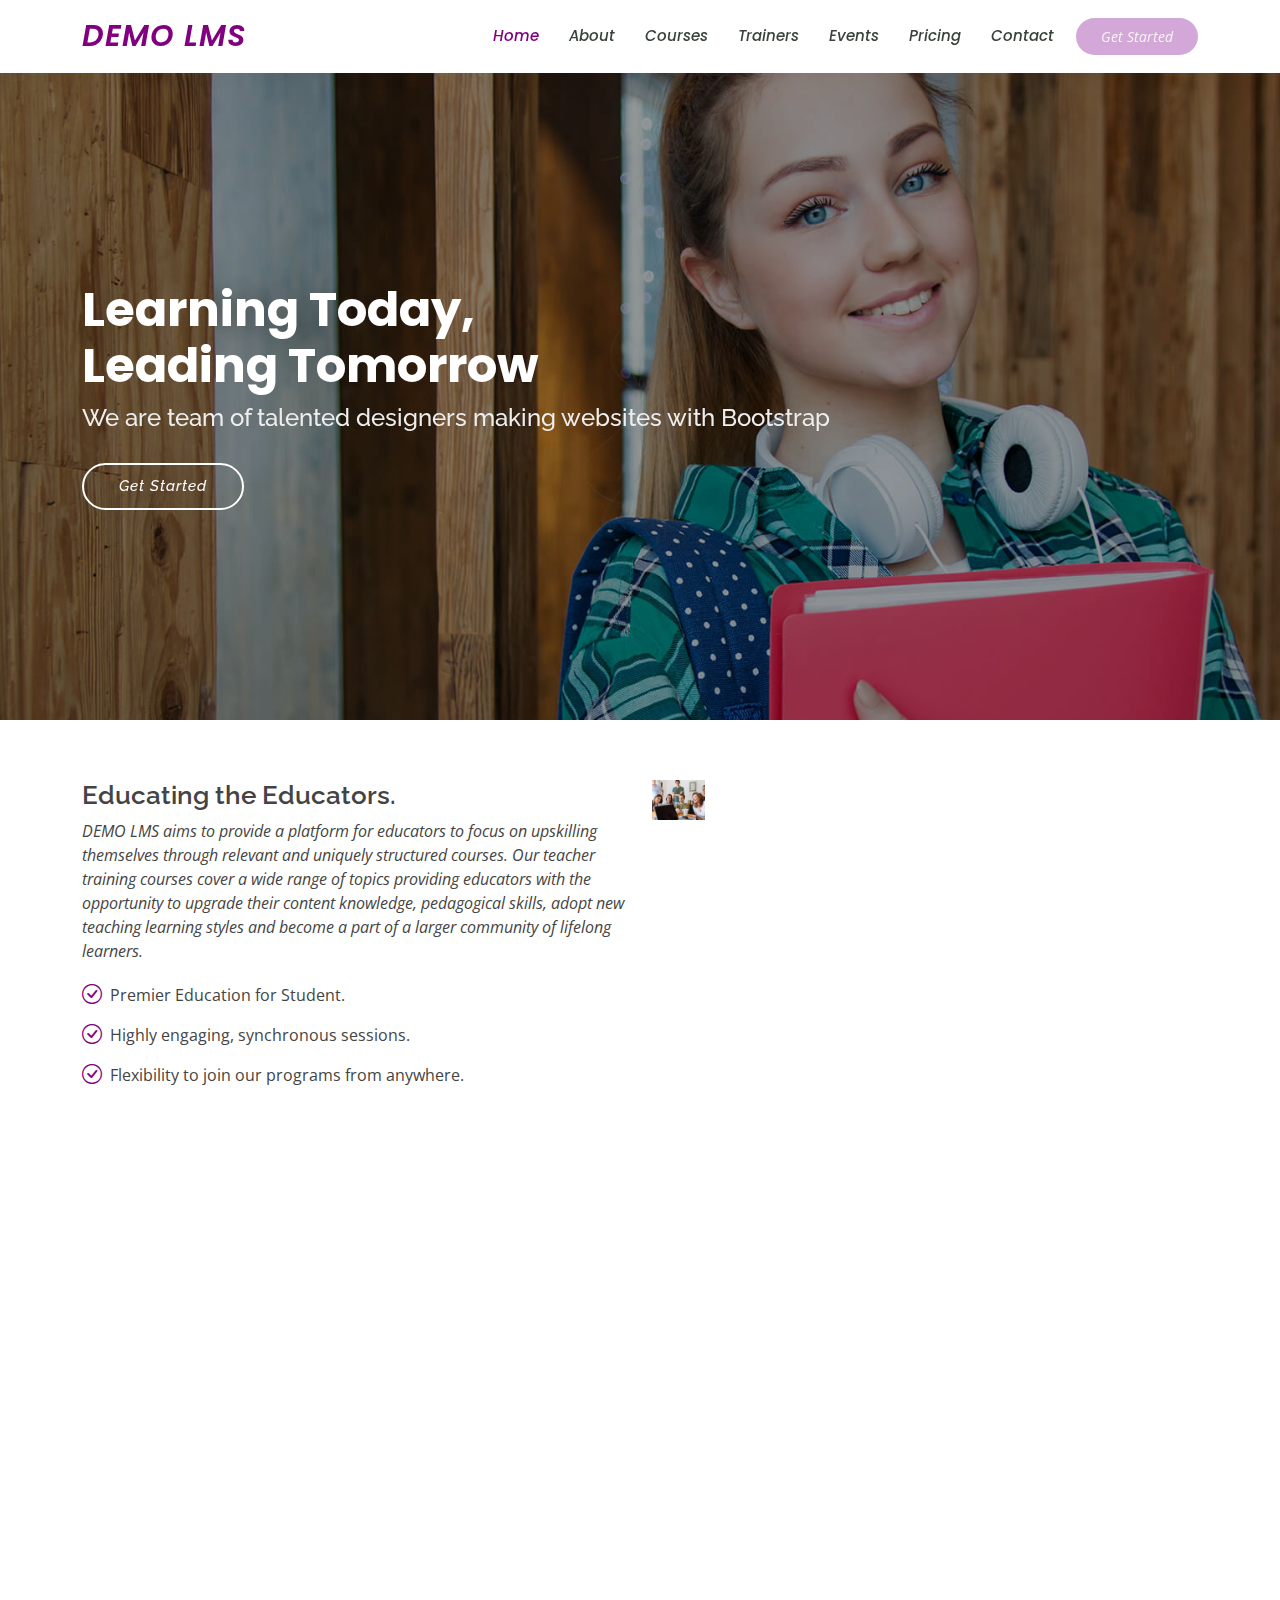
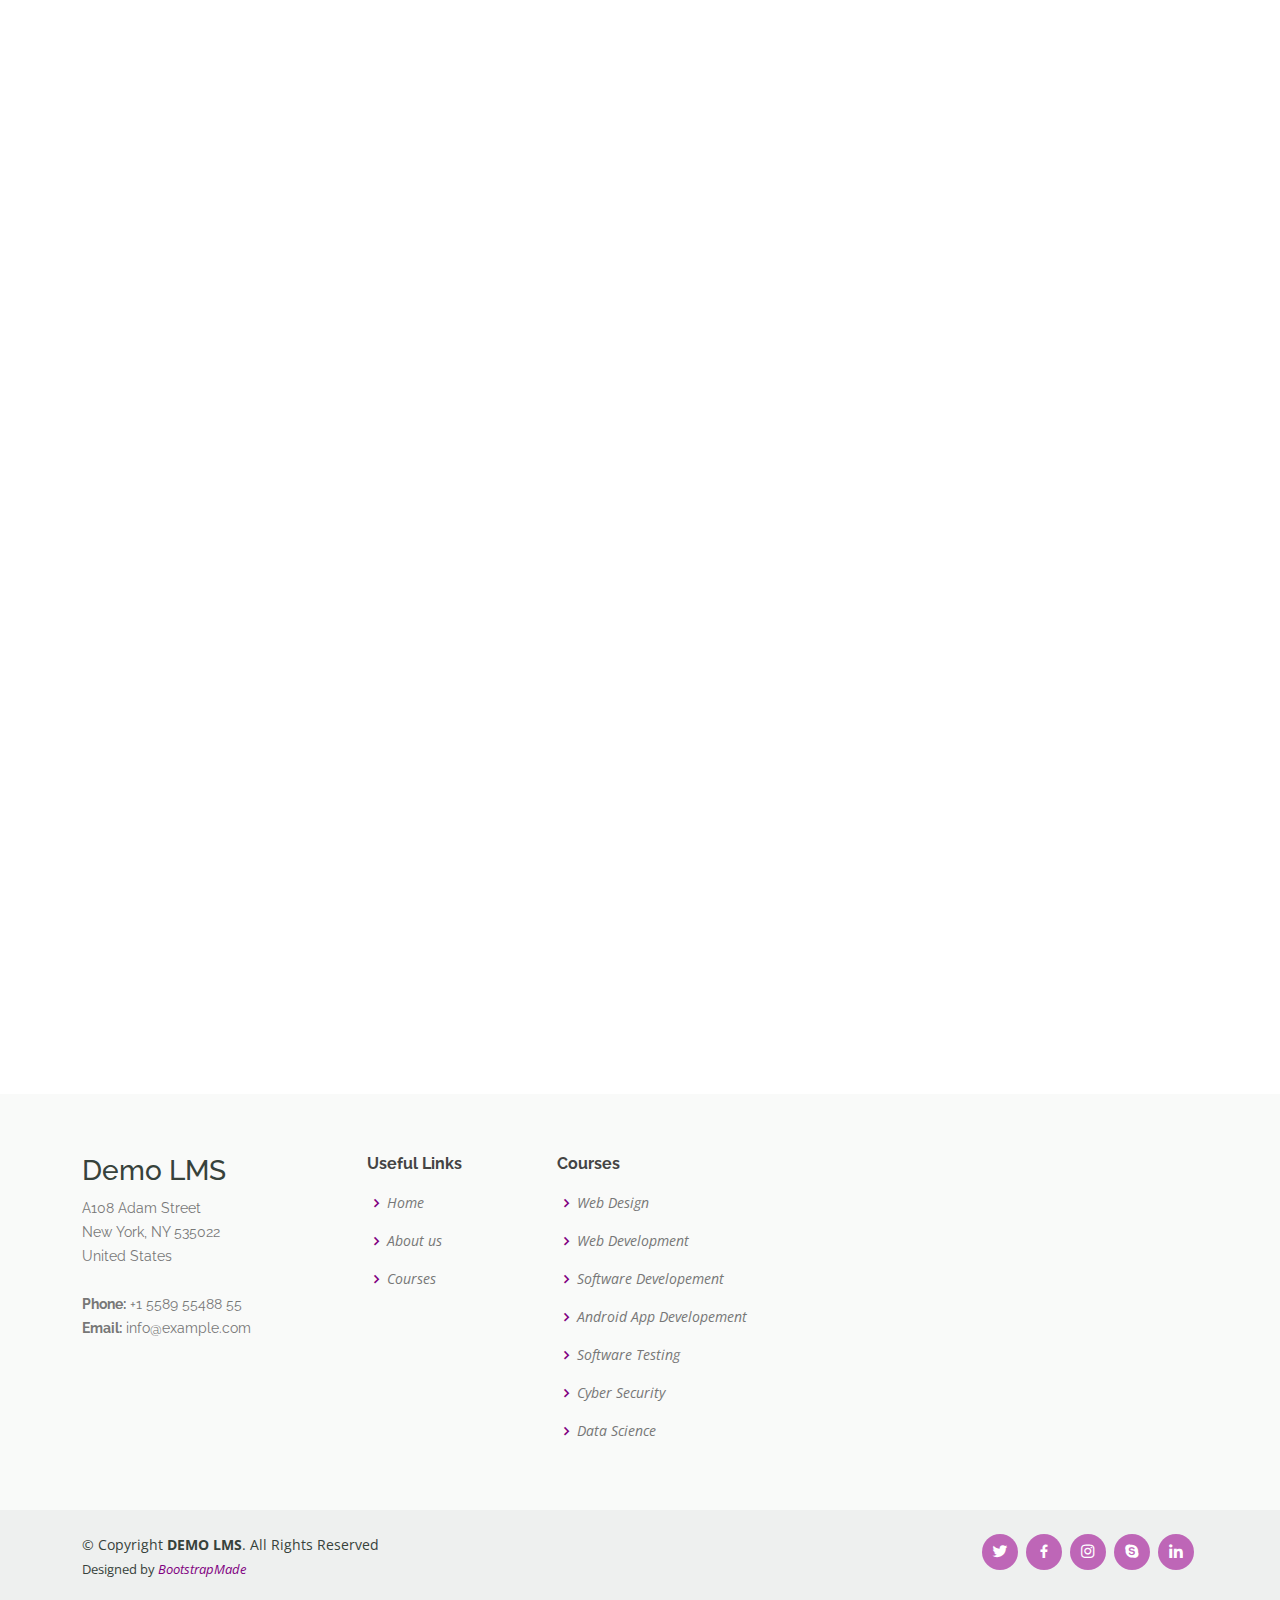
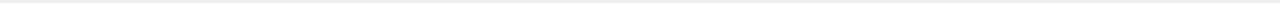
<file: index.html>
<!DOCTYPE html>
<html lang="en">

<head>
  <meta charset="utf-8">
  <meta content="width=device-width, initial-scale=1.0" name="viewport">

  <title>DEMO LMS</title>
  <meta content="" name="description">
  <meta content="" name="keywords">

  <!-- Favicons -->
  <link href="assets/img/favicon.png" rel="icon">
  <link href="assets/img/apple-touch-icon.png" rel="apple-touch-icon">

  <!-- Google Fonts -->
  <link href="https://fonts.googleapis.com/css?family=Open+Sans:300,300i,400,400i,600,600i,700,700i|Raleway:300,300i,400,400i,500,500i,600,600i,700,700i|Poppins:300,300i,400,400i,500,500i,600,600i,700,700i" rel="stylesheet">

  <!-- Vendor CSS Files -->
  <link href="assets/vendor/animate.css/animate.min.css" rel="stylesheet">
  <link href="assets/vendor/aos/aos.css" rel="stylesheet">
  <link href="assets/vendor/bootstrap/css/bootstrap.min.css" rel="stylesheet">
  <link href="assets/vendor/bootstrap-icons/bootstrap-icons.css" rel="stylesheet">
  <link href="assets/vendor/boxicons/css/boxicons.min.css" rel="stylesheet">
  <link href="assets/vendor/remixicon/remixicon.css" rel="stylesheet">
  <link href="assets/vendor/swiper/swiper-bundle.min.css" rel="stylesheet">

  <!-- Template Main CSS File -->
  <link href="assets/css/style.css" rel="stylesheet">

  <!-- =======================================================
  * Template Name: Mentor
  * Updated: Jul 27 2023 with Bootstrap v5.3.1
  * Template URL: https://bootstrapmade.com/mentor-free-education-bootstrap-theme/
  * Author: BootstrapMade.com
  * License: https://bootstrapmade.com/license/
  ======================================================== -->
</head>

<body>

  <!-- ======= Header ======= -->
  <header id="header" class="fixed-top">
    <div class="container d-flex align-items-center">

      <h1 class="logo me-auto"><a href="index.html">Demo LMS</a></h1>
      <!-- Uncomment below if you prefer to use an image logo -->
      <!-- <a href="index.html" class="logo me-auto"><img src="assets/img/logo.png" alt="" class="img-fluid"></a>-->

      <nav id="navbar" class="navbar order-last order-lg-0">
        <ul>
           <li><a class="active" href="index.html">Home</a></li> 
          <li><a href="about.html">About</a></li>
          <li><a href="courses.html">Courses</a></li>
          <li><a href="trainers.html">Trainers</a></li>
          <li><a href="events.html">Events</a></li>
          <li><a href="pricing.html">Pricing</a></li>

           <!-- <li class="dropdown"><a href="#"><span>Drop Down</span> <i class="bi bi-chevron-down"></i></a>
            <ul>
              <li><a href="#">Drop Down 1</a></li>
              <li class="dropdown"><a href="#"><span>Deep Drop Down</span> <i class="bi bi-chevron-right"></i></a>
                <ul>
                  <li><a href="#">Deep Drop Down 1</a></li>
                  <li><a href="#">Deep Drop Down 2</a></li>
                  <li><a href="#">Deep Drop Down 3</a></li>
                  <li><a href="#">Deep Drop Down 4</a></li>
                  <li><a href="#">Deep Drop Down 5</a></li>
                </ul>
              </li> -->
              <!-- <li><a href="#">Drop Down 2</a></li>
              <li><a href="#">Drop Down 3</a></li>
              <li><a href="#">Drop Down 4</a></li>
            </ul>
          </li> -->
          <li><a href="contact.html">Contact</a></li>
        </ul>
        <i class="bi bi-list mobile-nav-toggle"></i>
      </nav><!-- .navbar -->

      <a href="courses.html" class="get-started-btn">Get Started</a>

    </div>
  </header><!-- End Header -->

  <!-- ======= Hero Section ======= -->
  <section id="hero" class="d-flex justify-content-center align-items-center">
    <div class="container position-relative" data-aos="zoom-in" data-aos-delay="100">
      <h1>Learning Today,<br>Leading Tomorrow</h1>
      <h2>We are team of talented designers making websites with Bootstrap</h2>
      <a href="courses.html" class="btn-get-started">Get Started</a>
    </div>
  </section><!-- End Hero -->

  <main id="main">

    <!-- ======= About Section ======= -->
    <section id="about" class="about">
      <div class="container" data-aos="fade-up">

        <div class="row">
          <div class="col-lg-6 order-1 order-lg-2" data-aos="fade-left" data-aos-delay="100">
            <img src="assets/img/about.jpg" class="img-fluid" alt="">
          </div>
          <div class="col-lg-6 pt-4 pt-lg-0 order-2 order-lg-1 content">
            <h3>Educating the Educators.</h3>
            <p class="fst-italic">
              DEMO LMS aims to provide a platform for educators to focus on upskilling themselves through relevant and uniquely structured courses. Our teacher training courses cover a wide range of topics providing educators with the opportunity to upgrade their content knowledge, pedagogical skills, adopt new teaching learning styles and become a part of a larger community of lifelong learners.
            </p>
            <ul>
              <li><i class="bi bi-check-circle"></i> Premier Education for Student.</li>
              <li><i class="bi bi-check-circle"></i> Highly engaging, synchronous sessions.</li>
              <li><i class="bi bi-check-circle"></i>  Flexibility to join our programs from anywhere.</li>
            </ul>
           

          </div>
        </div>

      </div>
    </section><!-- End About Section -->

    <!-- ======= Counts Section ======= -->
    <!-- <section id="counts" class="counts section-bg">
      <div class="container">

        <div class="row counters">

          <div class="col-lg-3 col-6 text-center">
            <span data-purecounter-start="0" data-purecounter-end="1232" data-purecounter-duration="1" class="purecounter"></span>
            <p>Students</p>
          </div>

          <div class="col-lg-3 col-6 text-center">
            <span data-purecounter-start="0" data-purecounter-end="64" data-purecounter-duration="1" class="purecounter"></span>
            <p>Courses</p>
          </div>

          <div class="col-lg-3 col-6 text-center">
            <span data-purecounter-start="0" data-purecounter-end="42" data-purecounter-duration="1" class="purecounter"></span>
            <p>Events</p>
          </div>

          <div class="col-lg-3 col-6 text-center">
            <span data-purecounter-start="0" data-purecounter-end="15" data-purecounter-duration="1" class="purecounter"></span>
            <p>Trainers</p>
          </div>

        </div>

      </div>
    </section>End Counts Section -->

    <!-- ======= Why Us Section ======= -->
    <section id="why-us" class="why-us">
      <div class="container" data-aos="fade-up">

        <div class="row">
          <div class="col-lg-4 d-flex align-items-stretch">
            <div class="content">
              <h3>Why Choose DEMO LMS?</h3>
              <p>
                As a part of our community building initiatives for student’ learning, DEMO LMS offers free Masterclasses and Educator Meetups for teachers. These free online teacher training webinars are held on a monthly basis after which teachers can continue their discussion and interact, share and learn from one another on our Educator Community.
              </p>
              <div class="text-center">
                <a href="about.html" class="more-btn">Learn More <i class="bx bx-chevron-right"></i></a>
              </div>
            </div>
          </div>
          <div class="col-lg-8 d-flex align-items-stretch" data-aos="zoom-in" data-aos-delay="100">
            <div class="icon-boxes d-flex flex-column justify-content-center">
              <div class="row">
                <div class="col-xl-4 d-flex align-items-stretch">
                  <div class="icon-box mt-4 mt-xl-0">
                    <i class="bx bx-receipt"></i>
                    <h4>Corporis voluptates sit</h4>
                    <p>Consequuntur sunt aut quasi enim aliquam quae harum pariatur laboris nisi ut aliquip</p>
                  </div>
                </div>
                <div class="col-xl-4 d-flex align-items-stretch">
                  <div class="icon-box mt-4 mt-xl-0">
                    <i class="bx bx-cube-alt"></i>
                    <h4>Ullamco laboris ladore pan</h4>
                    <p>Excepteur sint occaecat cupidatat non proident, sunt in culpa qui officia deserunt</p>
                  </div>
                </div>
                <div class="col-xl-4 d-flex align-items-stretch">
                  <div class="icon-box mt-4 mt-xl-0">
                    <i class="bx bx-images"></i>
                    <h4>Labore consequatur</h4>
                    <p>Aut suscipit aut cum nemo deleniti aut omnis. Doloribus ut maiores omnis facere</p>
                  </div>
                </div>
              </div>
            </div><!-- End .content-->
          </div>
        </div>

      </div>
    </section><!-- End Why Us Section -->

    <!-- ======= Features Section ======= -->
  

    <!-- ======= Popular Courses Section ======= -->
    <section id="popular-courses" class="courses">
      <div class="container" data-aos="fade-up">

        <div class="section-title">
          <h2>Courses</h2>
          <p>Popular Courses</p>
        </div>

        <div class="row" data-aos="zoom-in" data-aos-delay="100">

          <div class="col-lg-4 col-md-6 d-flex align-items-stretch">
            <div class="course-item">
              <img src="assets/img/course-1.jpg" class="img-fluid" alt="...">
              <div class="course-content">
                <div class="d-flex justify-content-between align-items-center mb-3">
                  <h4>Web Development</h4>
                  <p class="price">$169</p>
                </div>

                <h3><a href="courses.html">Website Design</a></h3>
                <p>Et architecto provident deleniti facere repellat nobis iste. Id facere quia quae dolores dolorem tempore.</p>
                <div class="trainer d-flex justify-content-between align-items-center">
                  <div class="trainer-profile d-flex align-items-center">
                    <img src="assets/img/trainers/trainer-1.jpg" class="img-fluid" alt="">
                    <span>Antonio</span>
                  </div>
                  <div class="trainer-rank d-flex align-items-center">
                    <i class="bx bx-user"></i>&nbsp;50
                    &nbsp;&nbsp;
                    <i class="bx bx-heart"></i>&nbsp;65
                  </div>
                </div>
              </div>
            </div>
          </div> <!-- End Course Item-->

          <div class="col-lg-4 col-md-6 d-flex align-items-stretch mt-4 mt-md-0">
            <div class="course-item">
              <img src="assets/img/course-2.jpg" class="img-fluid" alt="...">
              <div class="course-content">
                <div class="d-flex justify-content-between align-items-center mb-3">
                  <h4>Software Developement</h4>
                  <p class="price">$250</p>
                </div>

                <h3><a href="courses.html">Software Design</a></h3>
                <p>Et architecto provident deleniti facere repellat nobis iste. Id facere quia quae dolores dolorem tempore.</p>
                <div class="trainer d-flex justify-content-between align-items-center">
                  <div class="trainer-profile d-flex align-items-center">
                    <img src="assets/img/trainers/trainer-2.jpg" class="img-fluid" alt="">
                    <span>Lana</span>
                  </div>
                  <div class="trainer-rank d-flex align-items-center">
                    <i class="bx bx-user"></i>&nbsp;35
                    &nbsp;&nbsp;
                    <i class="bx bx-heart"></i>&nbsp;42
                  </div>
                </div>
              </div>
            </div>
          </div> <!-- End Course Item-->

          <div class="col-lg-4 col-md-6 d-flex align-items-stretch mt-4 mt-lg-0">
            <div class="course-item">
              <img src="assets/img/course-3.jpg" class="img-fluid" alt="...">
              <div class="course-content">
                <div class="d-flex justify-content-between align-items-center mb-3">
                  <h4>Android App Developement</h4>
                  <p class="price">$180</p>
                </div>

                <h3><a href="courses.html">Design Android Apps</a></h3>
                <p>Et architecto provident deleniti facere repellat nobis iste. Id facere quia quae dolores dolorem tempore.</p>
                <div class="trainer d-flex justify-content-between align-items-center">
                  <div class="trainer-profile d-flex align-items-center">
                    <img src="assets/img/trainers/trainer-3.jpg" class="img-fluid" alt="">
                    <span>Brandon</span>
                  </div>
                  <div class="trainer-rank d-flex align-items-center">
                    <i class="bx bx-user"></i>&nbsp;20
                    &nbsp;&nbsp;
                    <i class="bx bx-heart"></i>&nbsp;85
                  </div>
                </div>
              </div>
            </div>
          </div> <!-- End Course Item-->


        </div>

      </div>
    </section>

    <section id="popular-courses" class="courses">
      <div class="container" data-aos="fade-up">


        <div class="row" data-aos="zoom-in" data-aos-delay="100">

          <div class="col-lg-4 col-md-6 d-flex align-items-stretch">
            <div class="course-item">
              <img src="assets/img/course-1.jpg" class="img-fluid" alt="...">
              <div class="course-content">
                <div class="d-flex justify-content-between align-items-center mb-3">
                  <h4>Testing</h4>
                  <p class="price">$169</p>
                </div>

                <h3><a href="courses.html">Software Testing</a></h3>
                <p>Et architecto provident deleniti facere repellat nobis iste. Id facere quia quae dolores dolorem tempore.</p>
                <div class="trainer d-flex justify-content-between align-items-center">
                  <div class="trainer-profile d-flex align-items-center">
                    <img src="assets/img/trainers/trainer-1.jpg" class="img-fluid" alt="">
                    <span>Antonio</span>
                  </div>
                  <div class="trainer-rank d-flex align-items-center">
                    <i class="bx bx-user"></i>&nbsp;50
                    &nbsp;&nbsp;
                    <i class="bx bx-heart"></i>&nbsp;65
                  </div>
                </div>
              </div>
            </div>
          </div> <!-- End Course Item-->

          <div class="col-lg-4 col-md-6 d-flex align-items-stretch mt-4 mt-md-0">
            <div class="course-item">
              <img src="assets/img/course-2.jpg" class="img-fluid" alt="...">
              <div class="course-content">
                <div class="d-flex justify-content-between align-items-center mb-3">
                  <h4>Security</h4>
                  <p class="price">$250</p>
                </div>

                <h3><a href="courses.html">Cyber Security</a></h3>
                <p>Et architecto provident deleniti facere repellat nobis iste. Id facere quia quae dolores dolorem tempore.</p>
                <div class="trainer d-flex justify-content-between align-items-center">
                  <div class="trainer-profile d-flex align-items-center">
                    <img src="assets/img/trainers/trainer-2.jpg" class="img-fluid" alt="">
                    <span>Lana</span>
                  </div>
                  <div class="trainer-rank d-flex align-items-center">
                    <i class="bx bx-user"></i>&nbsp;35
                    &nbsp;&nbsp;
                    <i class="bx bx-heart"></i>&nbsp;42
                  </div>
                </div>
              </div>
            </div>
          </div> <!-- End Course Item-->

          <div class="col-lg-4 col-md-6 d-flex align-items-stretch mt-4 mt-lg-0">
            <div class="course-item">
              <img src="assets/img/course-3.jpg" class="img-fluid" alt="...">
              <div class="course-content">
                <div class="d-flex justify-content-between align-items-center mb-3">
                  <h4>Data Science</h4>
                  <p class="price">$180</p>
                </div>

                <h3><a href="courses.html">Data Mining</a></h3>
                <p>Et architecto provident deleniti facere repellat nobis iste. Id facere quia quae dolores dolorem tempore.</p>
                <div class="trainer d-flex justify-content-between align-items-center">
                  <div class="trainer-profile d-flex align-items-center">
                    <img src="assets/img/trainers/trainer-3.jpg" class="img-fluid" alt="">
                    <span>Brandon</span>
                  </div>
                  <div class="trainer-rank d-flex align-items-center">
                    <i class="bx bx-user"></i>&nbsp;20
                    &nbsp;&nbsp;
                    <i class="bx bx-heart"></i>&nbsp;85
                  </div>
                </div>
              </div>
            </div>
          </div> <!-- End Course Item-->

        </div>

      </div>
    </section>
    
    <!-- End Popular Courses Section -->

    <!-- ======= Trainers Section ======= -->
    <!-- <section id="trainers" class="trainers">
      <div class="container" data-aos="fade-up">

        <div class="row" data-aos="zoom-in" data-aos-delay="100">
          <div class="col-lg-4 col-md-6 d-flex align-items-stretch">
            <div class="member">
              <img src="assets/img/trainers/trainer-1.jpg" class="img-fluid" alt="">
              <div class="member-content">
                <h4>Walter White</h4>
                <span>Web Development</span>
                <p>
                  Magni qui quod omnis unde et eos fuga et exercitationem. Odio veritatis perspiciatis quaerat qui aut aut aut
                </p>
                <div class="social">
                  <a href=""><i class="bi bi-twitter"></i></a>
                  <a href=""><i class="bi bi-facebook"></i></a>
                  <a href=""><i class="bi bi-instagram"></i></a>
                  <a href=""><i class="bi bi-linkedin"></i></a>
                </div>
              </div>
            </div>
          </div>

          <div class="col-lg-4 col-md-6 d-flex align-items-stretch">
            <div class="member">
              <img src="assets/img/trainers/trainer-2.jpg" class="img-fluid" alt="">
              <div class="member-content">
                <h4>Sarah Jhinson</h4>
                <span>Marketing</span>
                <p>
                  Repellat fugiat adipisci nemo illum nesciunt voluptas repellendus. In architecto rerum rerum temporibus
                </p>
                <div class="social">
                  <a href=""><i class="bi bi-twitter"></i></a>
                  <a href=""><i class="bi bi-facebook"></i></a>
                  <a href=""><i class="bi bi-instagram"></i></a>
                  <a href=""><i class="bi bi-linkedin"></i></a>
                </div>
              </div>
            </div>
          </div>

          <div class="col-lg-4 col-md-6 d-flex align-items-stretch">
            <div class="member">
              <img src="assets/img/trainers/trainer-3.jpg" class="img-fluid" alt="">
              <div class="member-content">
                <h4>William Anderson</h4>
                <span>Content</span>
                <p>
                  Voluptas necessitatibus occaecati quia. Earum totam consequuntur qui porro et laborum toro des clara
                </p>
                <div class="social">
                  <a href=""><i class="bi bi-twitter"></i></a>
                  <a href=""><i class="bi bi-facebook"></i></a>
                  <a href=""><i class="bi bi-instagram"></i></a>
                  <a href=""><i class="bi bi-linkedin"></i></a>
                </div>
              </div>
            </div>
          </div>

        </div>

      </div>
    </section>End Trainers Section -->

  </main><!-- End #main -->

  <!-- ======= Footer ======= -->
  <footer id="footer">

    <div class="footer-top">
      <div class="container">
        <div class="row">

          <div class="col-lg-3 col-md-6 footer-contact">
            <h3>Demo LMS</h3>
            <p>
              A108 Adam Street <br>
              New York, NY 535022<br>
              United States <br><br>
              <strong>Phone:</strong> +1 5589 55488 55<br>
              <strong>Email:</strong> info@example.com<br>
            </p>
          </div>

          <div class="col-lg-2 col-md-6 footer-links">
            <h4>Useful Links</h4>
            <ul>
              <li><i class="bx bx-chevron-right"></i> <a href="#">Home</a></li>
              <li><i class="bx bx-chevron-right"></i> <a href="#">About us</a></li>
              <li><i class="bx bx-chevron-right"></i> <a href="#">Courses</a></li>
              <!-- <li><i class="bx bx-chevron-right"></i> <a href="#">Terms of service</a></li> -->
              <!-- <li><i class="bx bx-chevron-right"></i> <a href="#">Privacy policy</a></li> -->
            </ul>
          </div>

          <div class="col-lg-3 col-md-6 footer-links">
            <h4>Courses</h4>
            <ul>
              <li><i class="bx bx-chevron-right"></i> <a href="#">Web Design</a></li>
              <li><i class="bx bx-chevron-right"></i> <a href="#">Web Development</a></li>
              <li><i class="bx bx-chevron-right"></i> <a href="#">Software Developement</a></li>
              <li><i class="bx bx-chevron-right"></i> <a href="#">Android App Developement</a></li>
              <li><i class="bx bx-chevron-right"></i> <a href="#">Software Testing</a></li>
              <li><i class="bx bx-chevron-right"></i> <a href="#">Cyber Security</a></li>
              <li><i class="bx bx-chevron-right"></i> <a href="#">Data Science</a></li>
            </ul>
          </div>

          <!-- <div class="col-lg-4 col-md-6 footer-newsletter">
            <h4>Join Our Newsletter</h4>
            <p>Tamen quem nulla quae legam multos aute sint culpa legam noster magna</p>
            <form action="" method="post">
              <input type="email" name="email"><input type="submit" value="Subscribe">
            </form>
          </div> -->

        </div>
      </div>
    </div>

    <div class="container d-md-flex py-4">

      <div class="me-md-auto text-center text-md-start">
        <div class="copyright">
          &copy; Copyright <strong><span>DEMO LMS</span></strong>. All Rights Reserved
        </div>
        <div class="credits">
          <!-- All the links in the footer should remain intact. -->
          <!-- You can delete the links only if you purchased the pro version. -->
          <!-- Licensing information: https://bootstrapmade.com/license/ -->
          <!-- Purchase the pro version with working PHP/AJAX contact form: https://bootstrapmade.com/mentor-free-education-bootstrap-theme/ -->
          Designed by <a href="https://bootstrapmade.com/">BootstrapMade</a>
        </div>
      </div>
      <div class="social-links text-center text-md-right pt-3 pt-md-0">
        <a href="#" class="twitter"><i class="bx bxl-twitter"></i></a>
        <a href="#" class="facebook"><i class="bx bxl-facebook"></i></a>
        <a href="#" class="instagram"><i class="bx bxl-instagram"></i></a>
        <a href="#" class="google-plus"><i class="bx bxl-skype"></i></a>
        <a href="#" class="linkedin"><i class="bx bxl-linkedin"></i></a>
      </div>
    </div>
  </footer><!-- End Footer -->

  <div id="preloader"></div>
  <a href="#" class="back-to-top d-flex align-items-center justify-content-center"><i class="bi bi-arrow-up-short"></i></a>

  <!-- Vendor JS Files -->
  <script src="assets/vendor/purecounter/purecounter_vanilla.js"></script>
  <script src="assets/vendor/aos/aos.js"></script>
  <script src="assets/vendor/bootstrap/js/bootstrap.bundle.min.js"></script>
  <script src="assets/vendor/swiper/swiper-bundle.min.js"></script>
  <script src="assets/vendor/php-email-form/validate.js"></script>

  <!-- Template Main JS File -->
  <script src="assets/js/main.js"></script>

</body>

</html>
</file>
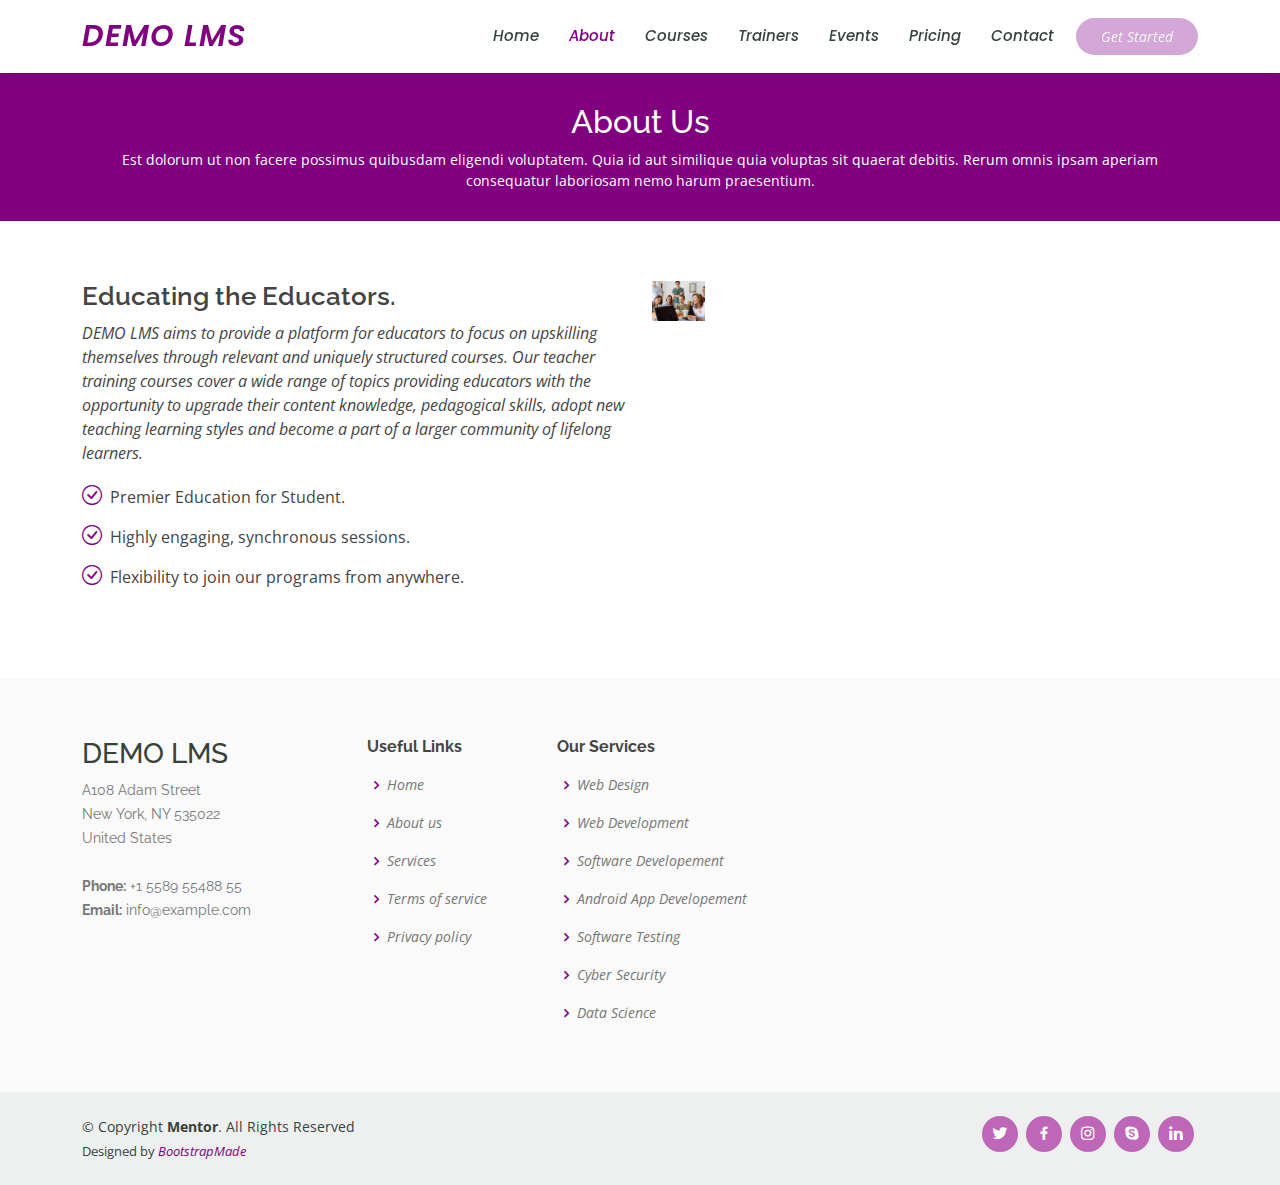
<file: about.html>
<!DOCTYPE html>
<html lang="en">

<head>
  <meta charset="utf-8">
  <meta content="width=device-width, initial-scale=1.0" name="viewport">

  <title>About - DEMO LMS</title>
  <meta content="" name="description">
  <meta content="" name="keywords">

  <!-- Favicons -->
  <link href="assets/img/favicon.png" rel="icon">
  <link href="assets/img/apple-touch-icon.png" rel="apple-touch-icon">

  <!-- Google Fonts -->
  <link href="https://fonts.googleapis.com/css?family=Open+Sans:300,300i,400,400i,600,600i,700,700i|Raleway:300,300i,400,400i,500,500i,600,600i,700,700i|Poppins:300,300i,400,400i,500,500i,600,600i,700,700i" rel="stylesheet">

  <!-- Vendor CSS Files -->
  <link href="assets/vendor/animate.css/animate.min.css" rel="stylesheet">
  <link href="assets/vendor/aos/aos.css" rel="stylesheet">
  <link href="assets/vendor/bootstrap/css/bootstrap.min.css" rel="stylesheet">
  <link href="assets/vendor/bootstrap-icons/bootstrap-icons.css" rel="stylesheet">
  <link href="assets/vendor/boxicons/css/boxicons.min.css" rel="stylesheet">
  <link href="assets/vendor/remixicon/remixicon.css" rel="stylesheet">
  <link href="assets/vendor/swiper/swiper-bundle.min.css" rel="stylesheet">

  <!-- Template Main CSS File -->
  <link href="assets/css/style.css" rel="stylesheet">

  <!-- =======================================================
  * Template Name: Mentor
  * Updated: Jul 27 2023 with Bootstrap v5.3.1
  * Template URL: https://bootstrapmade.com/mentor-free-education-bootstrap-theme/
  * Author: BootstrapMade.com
  * License: https://bootstrapmade.com/license/
  ======================================================== -->
</head>

<body>

  <!-- ======= Header ======= -->
  <header id="header" class="fixed-top">
    <div class="container d-flex align-items-center">

      <h1 class="logo me-auto"><a href="index.html">Demo LMS</a></h1>
      <!-- Uncomment below if you prefer to use an image logo -->
      <!-- <a href="index.html" class="logo me-auto"><img src="assets/img/logo.png" alt="" class="img-fluid"></a>-->

      <nav id="navbar" class="navbar order-last order-lg-0">
        <ul>
          <li><a href="index.html">Home</a></li>
          <li><a class="active" href="about.html">About</a></li>
          <li><a href="courses.html">Courses</a></li>
          <li><a href="trainers.html">Trainers</a></li>
          <li><a href="events.html">Events</a></li>
          <li><a href="pricing.html">Pricing</a></li>

          <!-- <li class="dropdown"><a href="#"><span>Drop Down</span> <i class="bi bi-chevron-down"></i></a>
            <ul>
              <li><a href="#">Drop Down 1</a></li>
              <li class="dropdown"><a href="#"><span>Deep Drop Down</span> <i class="bi bi-chevron-right"></i></a>
                <ul>
                  <li><a href="#">Deep Drop Down 1</a></li>
                  <li><a href="#">Deep Drop Down 2</a></li>
                  <li><a href="#">Deep Drop Down 3</a></li>
                  <li><a href="#">Deep Drop Down 4</a></li>
                  <li><a href="#">Deep Drop Down 5</a></li>
                </ul>
              </li>
              <li><a href="#">Drop Down 2</a></li>
              <li><a href="#">Drop Down 3</a></li>
              <li><a href="#">Drop Down 4</a></li>
            </ul>
          </li> -->
          <li><a href="contact.html">Contact</a></li>
        </ul>
        <i class="bi bi-list mobile-nav-toggle"></i>
      </nav><!-- .navbar -->

      <a href="courses.html" class="get-started-btn">Get Started</a>

    </div>
  </header><!-- End Header -->

  <main id="main">
    <!-- ======= Breadcrumbs ======= -->
    <div class="breadcrumbs" data-aos="fade-in">
      <div class="container">
        <h2>About Us</h2>
        <p>Est dolorum ut non facere possimus quibusdam eligendi voluptatem. Quia id aut similique quia voluptas sit quaerat debitis. Rerum omnis ipsam aperiam consequatur laboriosam nemo harum praesentium. </p>
      </div>
    </div><!-- End Breadcrumbs -->

    <!-- ======= About Section ======= -->
    <section id="about" class="about">
      <div class="container" data-aos="fade-up">

        <div class="row">
          <div class="col-lg-6 order-1 order-lg-2" data-aos="fade-left" data-aos-delay="100">
            <img src="assets/img/about.jpg" class="img-fluid" alt="">
          </div>
          <div class="col-lg-6 pt-4 pt-lg-0 order-2 order-lg-1 content">
            <h3>Educating the Educators.</h3>
            <p class="fst-italic">
              DEMO LMS aims to provide a platform for educators to focus on upskilling themselves through relevant and uniquely structured courses. Our teacher training courses cover a wide range of topics providing educators with the opportunity to upgrade their content knowledge, pedagogical skills, adopt new teaching learning styles and become a part of a larger community of lifelong learners.
            </p>
            <ul>
              <li><i class="bi bi-check-circle"></i> Premier Education for Student.</li>
              <li><i class="bi bi-check-circle"></i> Highly engaging, synchronous sessions.</li>
              <li><i class="bi bi-check-circle"></i> Flexibility to join our programs from anywhere.</li>
            </ul>
            

          </div>
        </div>

      </div>
    </section><!-- End About Section -->

    <!-- ======= Counts Section ======= -->
    <!-- <section id="counts" class="counts section-bg">
      <div class="container">

        <div class="row counters">

          <div class="col-lg-3 col-6 text-center">
            <span data-purecounter-start="0" data-purecounter-end="1232" data-purecounter-duration="1" class="purecounter"></span>
            <p>Students</p>
          </div>

          <div class="col-lg-3 col-6 text-center">
            <span data-purecounter-start="0" data-purecounter-end="64" data-purecounter-duration="1" class="purecounter"></span>
            <p>Courses</p>
          </div>

          <div class="col-lg-3 col-6 text-center">
            <span data-purecounter-start="0" data-purecounter-end="42" data-purecounter-duration="1" class="purecounter"></span>
            <p>Events</p>
          </div>

          <div class="col-lg-3 col-6 text-center">
            <span data-purecounter-start="0" data-purecounter-end="15" data-purecounter-duration="1" class="purecounter"></span>
            <p>Trainers</p>
          </div>

        </div>

      </div>
    </section>End Counts Section -->

    <!-- ======= Testimonials Section ======= -->
    <!-- <section id="testimonials" class="testimonials">
      <div class="container" data-aos="fade-up">

        <div class="section-title">
          <h2>Testimonials</h2>
          <p>What are they saying</p>
        </div>

        <div class="testimonials-slider swiper" data-aos="fade-up" data-aos-delay="100">
          <div class="swiper-wrapper">

            <div class="swiper-slide">
              <div class="testimonial-wrap">
                <div class="testimonial-item">
                  <img src="assets/img/testimonials/testimonials-1.jpg" class="testimonial-img" alt="">
                  <h3>Saul Goodman</h3>
                  <h4>Ceo &amp; Founder</h4>
                  <p>
                    <i class="bx bxs-quote-alt-left quote-icon-left"></i>
                    Proin iaculis purus consequat sem cure digni ssim donec porttitora entum suscipit rhoncus. Accusantium quam, ultricies eget id, aliquam eget nibh et. Maecen aliquam, risus at semper.
                    <i class="bx bxs-quote-alt-right quote-icon-right"></i>
                  </p>
                </div>
              </div>
            </div>  End testimonial item -->

            <!-- <div class="swiper-slide">
              <div class="testimonial-wrap">
                <div class="testimonial-item">
                  <img src="assets/img/testimonials/testimonials-2.jpg" class="testimonial-img" alt="">
                  <h3>Sara Wilsson</h3>
                  <h4>Designer</h4>
                  <p>
                    <i class="bx bxs-quote-alt-left quote-icon-left"></i>
                    Export tempor illum tamen malis malis eram quae irure esse labore quem cillum quid cillum eram malis quorum velit fore eram velit sunt aliqua noster fugiat irure amet legam anim culpa.
                    <i class="bx bxs-quote-alt-right quote-icon-right"></i>
                  </p>
                </div>
              </div>
            </div>End testimonial item

            <div class="swiper-slide">
              <div class="testimonial-wrap">
                <div class="testimonial-item">
                  <img src="assets/img/testimonials/testimonials-3.jpg" class="testimonial-img" alt="">
                  <h3>Jena Karlis</h3>
                  <h4>Store Owner</h4>
                  <p>
                    <i class="bx bxs-quote-alt-left quote-icon-left"></i>
                    Enim nisi quem export duis labore cillum quae magna enim sint quorum nulla quem veniam duis minim tempor labore quem eram duis noster aute amet eram fore quis sint minim.
                    <i class="bx bxs-quote-alt-right quote-icon-right"></i>
                  </p>
                </div>
              </div>
            </div>End testimonial item -->

            <!-- <div class="swiper-slide">
              <div class="testimonial-wrap">
                <div class="testimonial-item">
                  <img src="assets/img/testimonials/testimonials-4.jpg" class="testimonial-img" alt="">
                  <h3>Matt Brandon</h3>
                  <h4>Freelancer</h4>
                  <p>
                    <i class="bx bxs-quote-alt-left quote-icon-left"></i>
                    Fugiat enim eram quae cillum dolore dolor amet nulla culpa multos export minim fugiat minim velit minim dolor enim duis veniam ipsum anim magna sunt elit fore quem dolore labore illum veniam.
                    <i class="bx bxs-quote-alt-right quote-icon-right"></i>
                  </p>
                </div>
              </div> -->
            <!-- </div>End testimonial item -->

            <!-- <div class="swiper-slide">
              <div class="testimonial-wrap">
                <div class="testimonial-item">
                  <img src="assets/img/testimonials/testimonials-5.jpg" class="testimonial-img" alt="">
                  <h3>John Larson</h3>
                  <h4>Entrepreneur</h4>
                  <p>
                    <i class="bx bxs-quote-alt-left quote-icon-left"></i>
                    Quis quorum aliqua sint quem legam fore sunt eram irure aliqua veniam tempor noster veniam enim culpa labore duis sunt culpa nulla illum cillum fugiat legam esse veniam culpa fore nisi cillum quid.
                    <i class="bx bxs-quote-alt-right quote-icon-right"></i>
                  </p>
                </div>
              </div> -->
            <!-- </div> End testimonial item -->
<!-- 
          </div>
          <div class="swiper-pagination"></div> --> 
        <!-- </div>

      </div>
    </section> -->
    
    <!-- End Testimonials Section  -->

  </main><!-- End #main -->

  <!-- ======= Footer ======= -->
  <footer id="footer">

    <div class="footer-top">
      <div class="container">
        <div class="row">

          <div class="col-lg-3 col-md-6 footer-contact">
            <h3>DEMO LMS</h3>
            <p>
              A108 Adam Street <br>
              New York, NY 535022<br>
              United States <br><br>
              <strong>Phone:</strong> +1 5589 55488 55<br>
              <strong>Email:</strong> info@example.com<br>
            </p>
          </div>

          <div class="col-lg-2 col-md-6 footer-links">
            <h4>Useful Links</h4>
            <ul>
              <li><i class="bx bx-chevron-right"></i> <a href="#">Home</a></li>
              <li><i class="bx bx-chevron-right"></i> <a href="#">About us</a></li>
              <li><i class="bx bx-chevron-right"></i> <a href="#">Services</a></li>
              <li><i class="bx bx-chevron-right"></i> <a href="#">Terms of service</a></li>
              <li><i class="bx bx-chevron-right"></i> <a href="#">Privacy policy</a></li>
            </ul>
          </div>

          <div class="col-lg-3 col-md-6 footer-links">
            <h4>Our Services</h4>
            <ul>
              <li><i class="bx bx-chevron-right"></i> <a href="#">Web Design</a></li>
              <li><i class="bx bx-chevron-right"></i> <a href="#">Web Development</a></li>
              <li><i class="bx bx-chevron-right"></i> <a href="#">Software Developement</a></li>
              <li><i class="bx bx-chevron-right"></i> <a href="#">Android App Developement</a></li>
              <li><i class="bx bx-chevron-right"></i> <a href="#">Software Testing</a></li>
              <li><i class="bx bx-chevron-right"></i> <a href="#">Cyber Security</a></li>
              <li><i class="bx bx-chevron-right"></i> <a href="#">Data Science</a></li>
            </ul>
          </div>
<!-- 
          <div class="col-lg-4 col-md-6 footer-newsletter">
            <h4>Join Our Newsletter</h4>
            <p>Tamen quem nulla quae legam multos aute sint culpa legam noster magna</p>
            <form action="" method="post">
              <input type="email" name="email"><input type="submit" value="Subscribe">
            </form>
          </div> -->

        </div>
      </div>
    </div>

    <div class="container d-md-flex py-4">

      <div class="me-md-auto text-center text-md-start">
        <div class="copyright">
          &copy; Copyright <strong><span>Mentor</span></strong>. All Rights Reserved
        </div>
        <div class="credits">
          <!-- All the links in the footer should remain intact. -->
          <!-- You can delete the links only if you purchased the pro version. -->
          <!-- Licensing information: https://bootstrapmade.com/license/ -->
          <!-- Purchase the pro version with working PHP/AJAX contact form: https://bootstrapmade.com/mentor-free-education-bootstrap-theme/ -->
          Designed by <a href="https://bootstrapmade.com/">BootstrapMade</a>
        </div>
      </div>
      <div class="social-links text-center text-md-right pt-3 pt-md-0">
        <a href="#" class="twitter"><i class="bx bxl-twitter"></i></a>
        <a href="#" class="facebook"><i class="bx bxl-facebook"></i></a>
        <a href="#" class="instagram"><i class="bx bxl-instagram"></i></a>
        <a href="#" class="google-plus"><i class="bx bxl-skype"></i></a>
        <a href="#" class="linkedin"><i class="bx bxl-linkedin"></i></a>
      </div>
    </div>
  </footer><!-- End Footer -->

  <div id="preloader"></div>
  <a href="#" class="back-to-top d-flex align-items-center justify-content-center"><i class="bi bi-arrow-up-short"></i></a>

  <!-- Vendor JS Files -->
  <script src="assets/vendor/purecounter/purecounter_vanilla.js"></script>
  <script src="assets/vendor/aos/aos.js"></script>
  <script src="assets/vendor/bootstrap/js/bootstrap.bundle.min.js"></script>
  <script src="assets/vendor/swiper/swiper-bundle.min.js"></script>
  <script src="assets/vendor/php-email-form/validate.js"></script>

  <!-- Template Main JS File -->
  <script src="assets/js/main.js"></script>

</body>

</html>
</file>
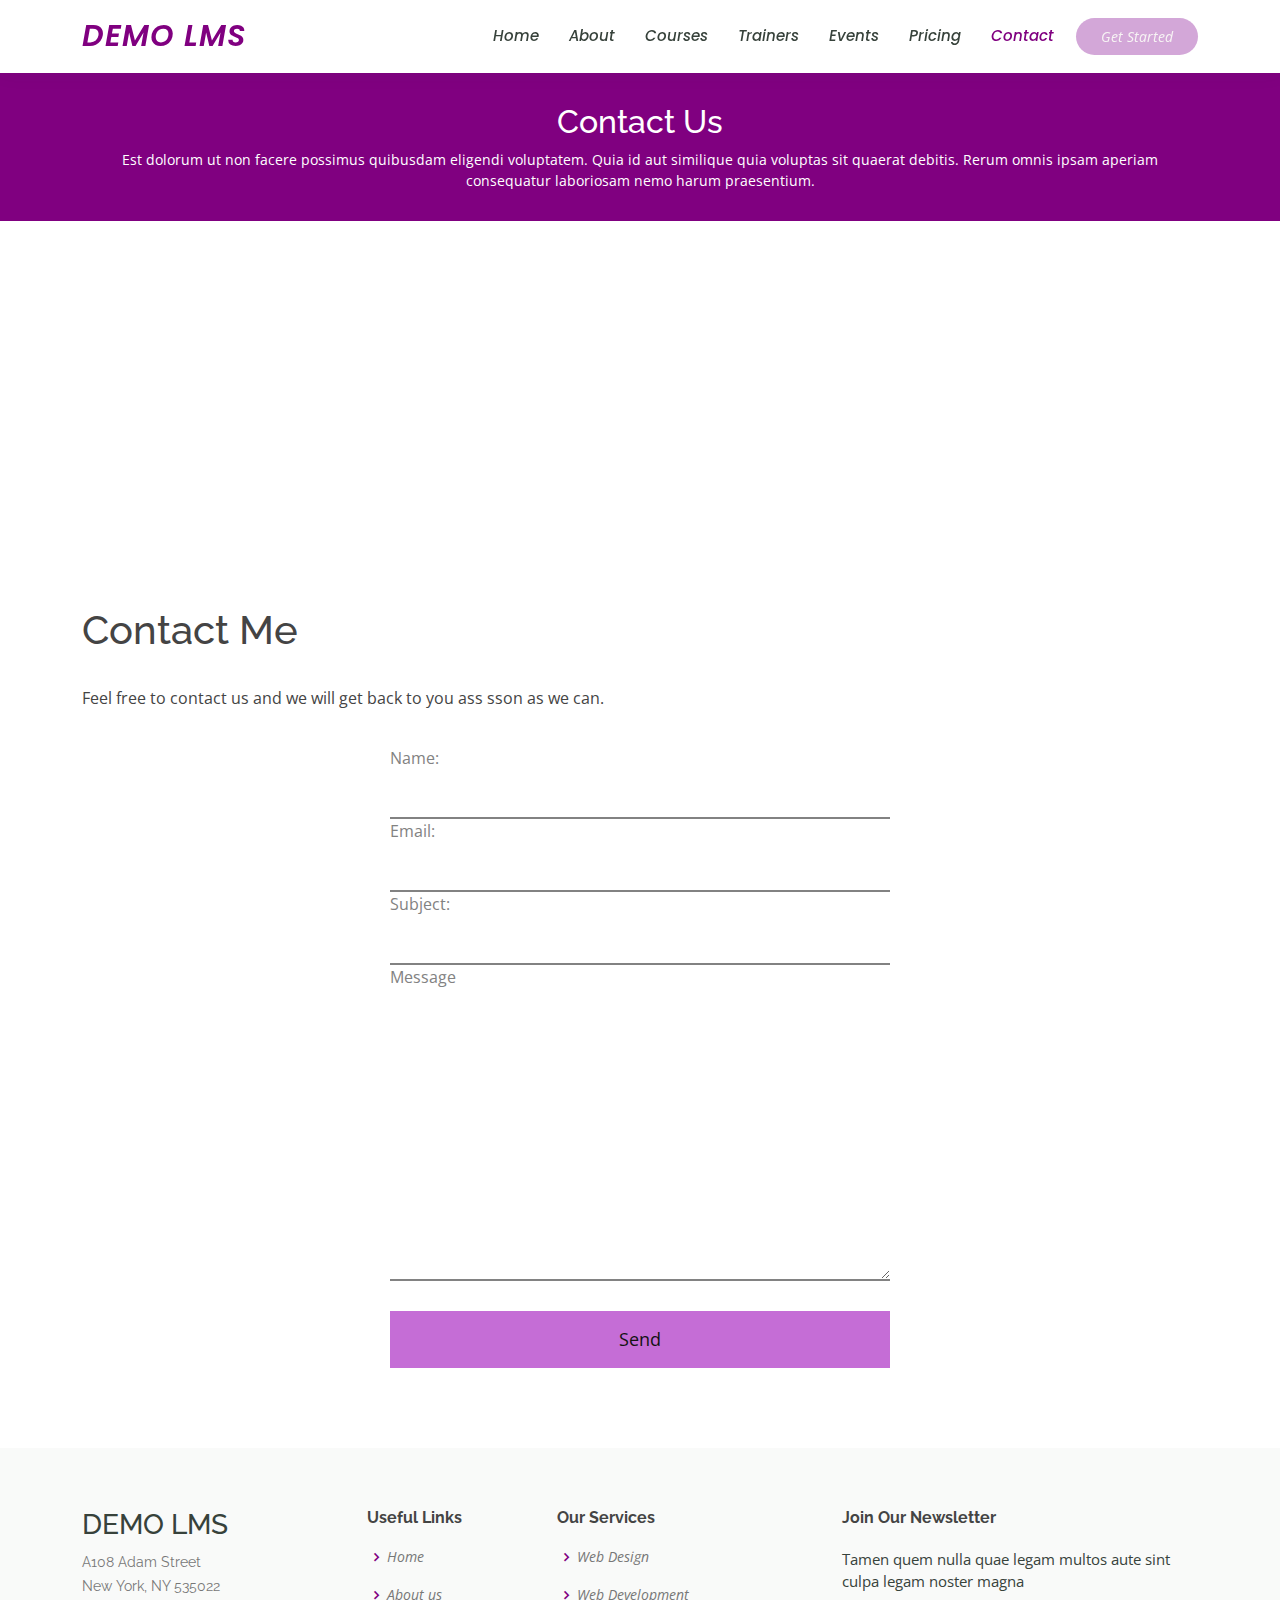
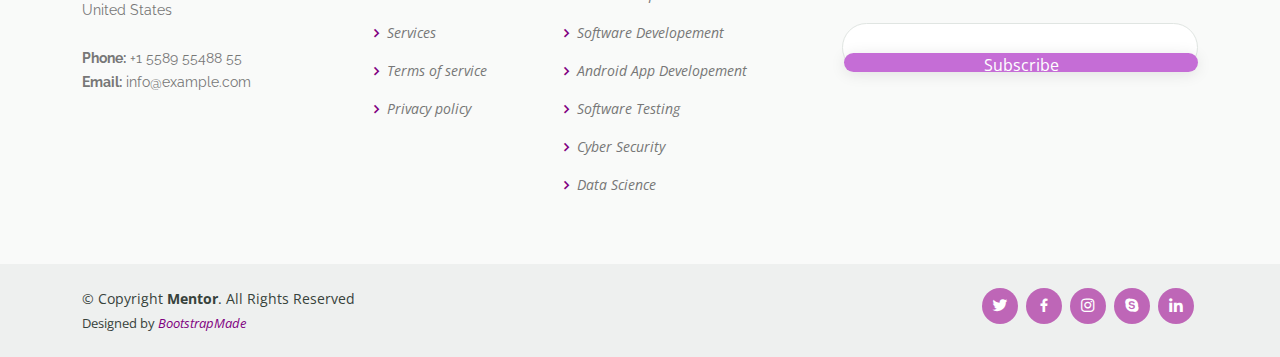
<file: contact.html>
<!DOCTYPE html>
<html lang="en">

<head>
  <meta charset="utf-8">
  <meta content="width=device-width, initial-scale=1.0" name="viewport">

  <title>Contact - Mentor Bootstrap Template</title>
  <meta content="" name="description">
  <meta content="" name="keywords">

  <!-- Favicons -->
  <link href="assets/img/favicon.png" rel="icon">
  <link href="assets/img/apple-touch-icon.png" rel="apple-touch-icon">

  <!-- Google Fonts -->
  <link href="https://fonts.googleapis.com/css?family=Open+Sans:300,300i,400,400i,600,600i,700,700i|Raleway:300,300i,400,400i,500,500i,600,600i,700,700i|Poppins:300,300i,400,400i,500,500i,600,600i,700,700i" rel="stylesheet">

  <!-- Vendor CSS Files -->
  <link href="assets/vendor/animate.css/animate.min.css" rel="stylesheet">
  <link href="assets/vendor/aos/aos.css" rel="stylesheet">
  <link href="assets/vendor/bootstrap/css/bootstrap.min.css" rel="stylesheet">
  <link href="assets/vendor/bootstrap-icons/bootstrap-icons.css" rel="stylesheet">
  <link href="assets/vendor/boxicons/css/boxicons.min.css" rel="stylesheet">
  <link href="assets/vendor/remixicon/remixicon.css" rel="stylesheet">
  <link href="assets/vendor/swiper/swiper-bundle.min.css" rel="stylesheet">

  <!-- Template Main CSS File -->
  <link href="assets/css/style.css" rel="stylesheet">
  

  <!-- =======================================================
  * Template Name: Mentor
  * Updated: Jul 27 2023 with Bootstrap v5.3.1
  * Template URL: https://bootstrapmade.com/mentor-free-education-bootstrap-theme/
  * Author: BootstrapMade.com
  * License: https://bootstrapmade.com/license/
  ======================================================== -->
</head>

<body>

  <!-- ======= Header ======= -->
  <header id="header" class="fixed-top">
    <div class="container d-flex align-items-center">

      <h1 class="logo me-auto"><a href="index.html">Demo LMS</a></h1>
      <!-- Uncomment below if you prefer to use an image logo -->
      <!-- <a href="index.html" class="logo me-auto"><img src="assets/img/logo.png" alt="" class="img-fluid"></a>-->

      <nav id="navbar" class="navbar order-last order-lg-0">
        <ul>
          <li><a href="index.html">Home</a></li>
          <li><a href="about.html">About</a></li>
          <li><a href="courses.html">Courses</a></li>
          <li><a href="trainers.html">Trainers</a></li>
          <li><a href="events.html">Events</a></li>
          <li><a href="pricing.html">Pricing</a></li>

          <!-- <li class="dropdown"><a href="#"><span>Drop Down</span> <i class="bi bi-chevron-down"></i></a>
            <ul> -->
              <!-- <li><a href="#">Drop Down 1</a></li>
              <li class="dropdown"><a href="#"><span>Deep Drop Down</span> <i class="bi bi-chevron-right"></i></a>
                <ul>
                  <li><a href="#">Deep Drop Down 1</a></li>
                  <li><a href="#">Deep Drop Down 2</a></li>
                  <li><a href="#">Deep Drop Down 3</a></li>
                  <li><a href="#">Deep Drop Down 4</a></li>
                  <li><a href="#">Deep Drop Down 5</a></li>
                </ul>
              </li>
              <li><a href="#">Drop Down 2</a></li>
              <li><a href="#">Drop Down 3</a></li>
              <li><a href="#">Drop Down 4</a></li>
            </ul>
          </li> -->
          <li><a class="active" href="contact.html">Contact</a></li>
        </ul>
        <i class="bi bi-list mobile-nav-toggle"></i>
      </nav><!-- .navbar -->

      <a href="courses.html" class="get-started-btn">Get Started</a>

    </div>
  </header><!-- End Header -->

  <main id="main">

    <!-- ======= Breadcrumbs ======= -->
    <div class="breadcrumbs" data-aos="fade-in">
      <div class="container">
        <h2>Contact Us</h2>
        <p>Est dolorum ut non facere possimus quibusdam eligendi voluptatem. Quia id aut similique quia voluptas sit quaerat debitis. Rerum omnis ipsam aperiam consequatur laboriosam nemo harum praesentium. </p>
      </div>
    </div><!-- End Breadcrumbs -->

    <!-- ======= Contact Section ======= -->
    <section id="contact" class="contact">
      <div data-aos="fade-up">
        <iframe style="border:0; width: 100%; height: 350px;" src="https://www.google.com/maps/embed?pb=!1m18!1m12!1m3!1d3751.8516391092503!2d75.3263803742902!3d19.88848562596591!2m3!1f0!2f0!3f0!3m2!1i1024!2i768!4f13.1!3m3!1m2!1s0x3bdb99adf1dcc2e1%3A0xb764ab24e68734bd!2sRKCT-Complete%20IT%20Solutions!5e0!3m2!1sen!2sin!4v1692182838614!5m2!1sen!2sin" frameborder="0" allowfullscreen></iframe>
      </div><br>



      <div class="container">
        <h1>Contact Me</h1><br>
        <p>Feel free to contact us and we will get back to you ass sson as we can.</p>
        <form action="mail.php" method="POST">
            <label for="name">Name:</label>
            <input type="text" name="name" id="name">
            <label for="email">Email:</label>
            <input type="email" name="email" id="email">
            <label for="subject">Subject:</label>
            <input type="text" name="subject" id="subject">
            <label for="message">Message</label>
            <textarea name="message" cols="30" rows="10"></textarea>
            <input type="submit" value="Send">
        </form>
    </div>


      <!-- <div class="container" data-aos="fade-up">

        <div class="row mt-5">

          <div class="col-lg-4">
            <div class="info">
              <div class="address">
                <i class="bi bi-geo-alt"></i>
                <h4>Location:</h4>
                <p>A108 Adam Street, New York, NY 535022</p>
              </div>

              <div class="email">
                <i class="bi bi-envelope"></i>
                <h4>Email:</h4>
                <p>info@example.com</p>
              </div>

              <div class="phone">
                <i class="bi bi-phone"></i>
                <h4>Call:</h4>
                <p>+1 5589 55488 55s</p>
              </div>

            </div>

          </div>

          <div class="col-lg-8 mt-5 mt-lg-0"> -->

            <!-- <form action="forms/contact.php" method="post" role="form" class="php-email-form">
              <div class="row">
                <div class="col-md-6 form-group">
                  <input type="text" name="name" class="form-control" id="name" placeholder="Your Name" required>
                </div>
                <div class="col-md-6 form-group mt-3 mt-md-0">
                  <input type="email" class="form-control" name="email" id="email" placeholder="Your Email" required>
                </div>
              </div>
              <div class="form-group mt-3">
                <input type="text" class="form-control" name="subject" id="subject" placeholder="Subject" required>
              </div>
              <div class="form-group mt-3">
                <textarea class="form-control" name="message" rows="5" placeholder="Message" required></textarea>
              </div>
              <div class="my-3">
                <div class="loading">Loading</div>
                <div class="error-message"></div>
                <div class="sent-message">Your message has been sent. Thank you!</div>
              </div>
              <div class="text-center"><button type="submit">Send Message</button></div>
            </form> -->


        
          </div>

        </div>

      </div>
    </section>
    <!-- End Contact Section -->

  </main><!-- End #main -->

  <!-- ======= Footer ======= -->
  <footer id="footer">

    <div class="footer-top">
      <div class="container">
        <div class="row">

          <div class="col-lg-3 col-md-6 footer-contact">
            <h3>DEMO LMS</h3>
            <p>
              A108 Adam Street <br>
              New York, NY 535022<br>
              United States <br><br>
              <strong>Phone:</strong> +1 5589 55488 55<br>
              <strong>Email:</strong> info@example.com<br>
            </p>
          </div>

          <div class="col-lg-2 col-md-6 footer-links">
            <h4>Useful Links</h4>
            <ul>
              <li><i class="bx bx-chevron-right"></i> <a href="#">Home</a></li>
              <li><i class="bx bx-chevron-right"></i> <a href="#">About us</a></li>
              <li><i class="bx bx-chevron-right"></i> <a href="#">Services</a></li>
              <li><i class="bx bx-chevron-right"></i> <a href="#">Terms of service</a></li>
              <li><i class="bx bx-chevron-right"></i> <a href="#">Privacy policy</a></li>
            </ul>
          </div>

          <div class="col-lg-3 col-md-6 footer-links">
            <h4>Our Services</h4>
            <ul>
              <li><i class="bx bx-chevron-right"></i> <a href="#">Web Design</a></li>
              <li><i class="bx bx-chevron-right"></i> <a href="#">Web Development</a></li>
              <li><i class="bx bx-chevron-right"></i> <a href="#">Software Developement</a></li>
              <li><i class="bx bx-chevron-right"></i> <a href="#">Android App Developement</a></li>
              <li><i class="bx bx-chevron-right"></i> <a href="#">Software Testing</a></li>
              <li><i class="bx bx-chevron-right"></i> <a href="#">Cyber Security</a></li>
              <li><i class="bx bx-chevron-right"></i> <a href="#">Data Science</a></li>
            </ul>
          </div>

          <div class="col-lg-4 col-md-6 footer-newsletter">
            <h4>Join Our Newsletter</h4>
            <p>Tamen quem nulla quae legam multos aute sint culpa legam noster magna</p>
            <form action="" method="post">
              <input type="email" name="email"><input type="submit" value="Subscribe">
            </form>
          </div>

        </div>
      </div>
    </div>

    <div class="container d-md-flex py-4">

      <div class="me-md-auto text-center text-md-start">
        <div class="copyright">
          &copy; Copyright <strong><span>Mentor</span></strong>. All Rights Reserved
        </div>
        <div class="credits">
          <!-- All the links in the footer should remain intact. -->
          <!-- You can delete the links only if you purchased the pro version. -->
          <!-- Licensing information: https://bootstrapmade.com/license/ -->
          <!-- Purchase the pro version with working PHP/AJAX contact form: https://bootstrapmade.com/mentor-free-education-bootstrap-theme/ -->
          Designed by <a href="https://bootstrapmade.com/">BootstrapMade</a>
        </div>
      </div>
      <div class="social-links text-center text-md-right pt-3 pt-md-0">
        <a href="#" class="twitter"><i class="bx bxl-twitter"></i></a>
        <a href="#" class="facebook"><i class="bx bxl-facebook"></i></a>
        <a href="#" class="instagram"><i class="bx bxl-instagram"></i></a>
        <a href="#" class="google-plus"><i class="bx bxl-skype"></i></a>
        <a href="#" class="linkedin"><i class="bx bxl-linkedin"></i></a>
      </div>
    </div>
  </footer><!-- End Footer -->

  <div id="preloader"></div>
  <a href="#" class="back-to-top d-flex align-items-center justify-content-center"><i class="bi bi-arrow-up-short"></i></a>

  <!-- Vendor JS Files -->
  <script src="assets/vendor/purecounter/purecounter_vanilla.js"></script>
  <script src="assets/vendor/aos/aos.js"></script>
  <script src="assets/vendor/bootstrap/js/bootstrap.bundle.min.js"></script>
  <script src="assets/vendor/swiper/swiper-bundle.min.js"></script>
  <script src="assets/vendor/php-email-form/validate.js"></script>

  <!-- Template Main JS File -->
  <script src="assets/js/main.js"></script>

</body>

</html>
</file>
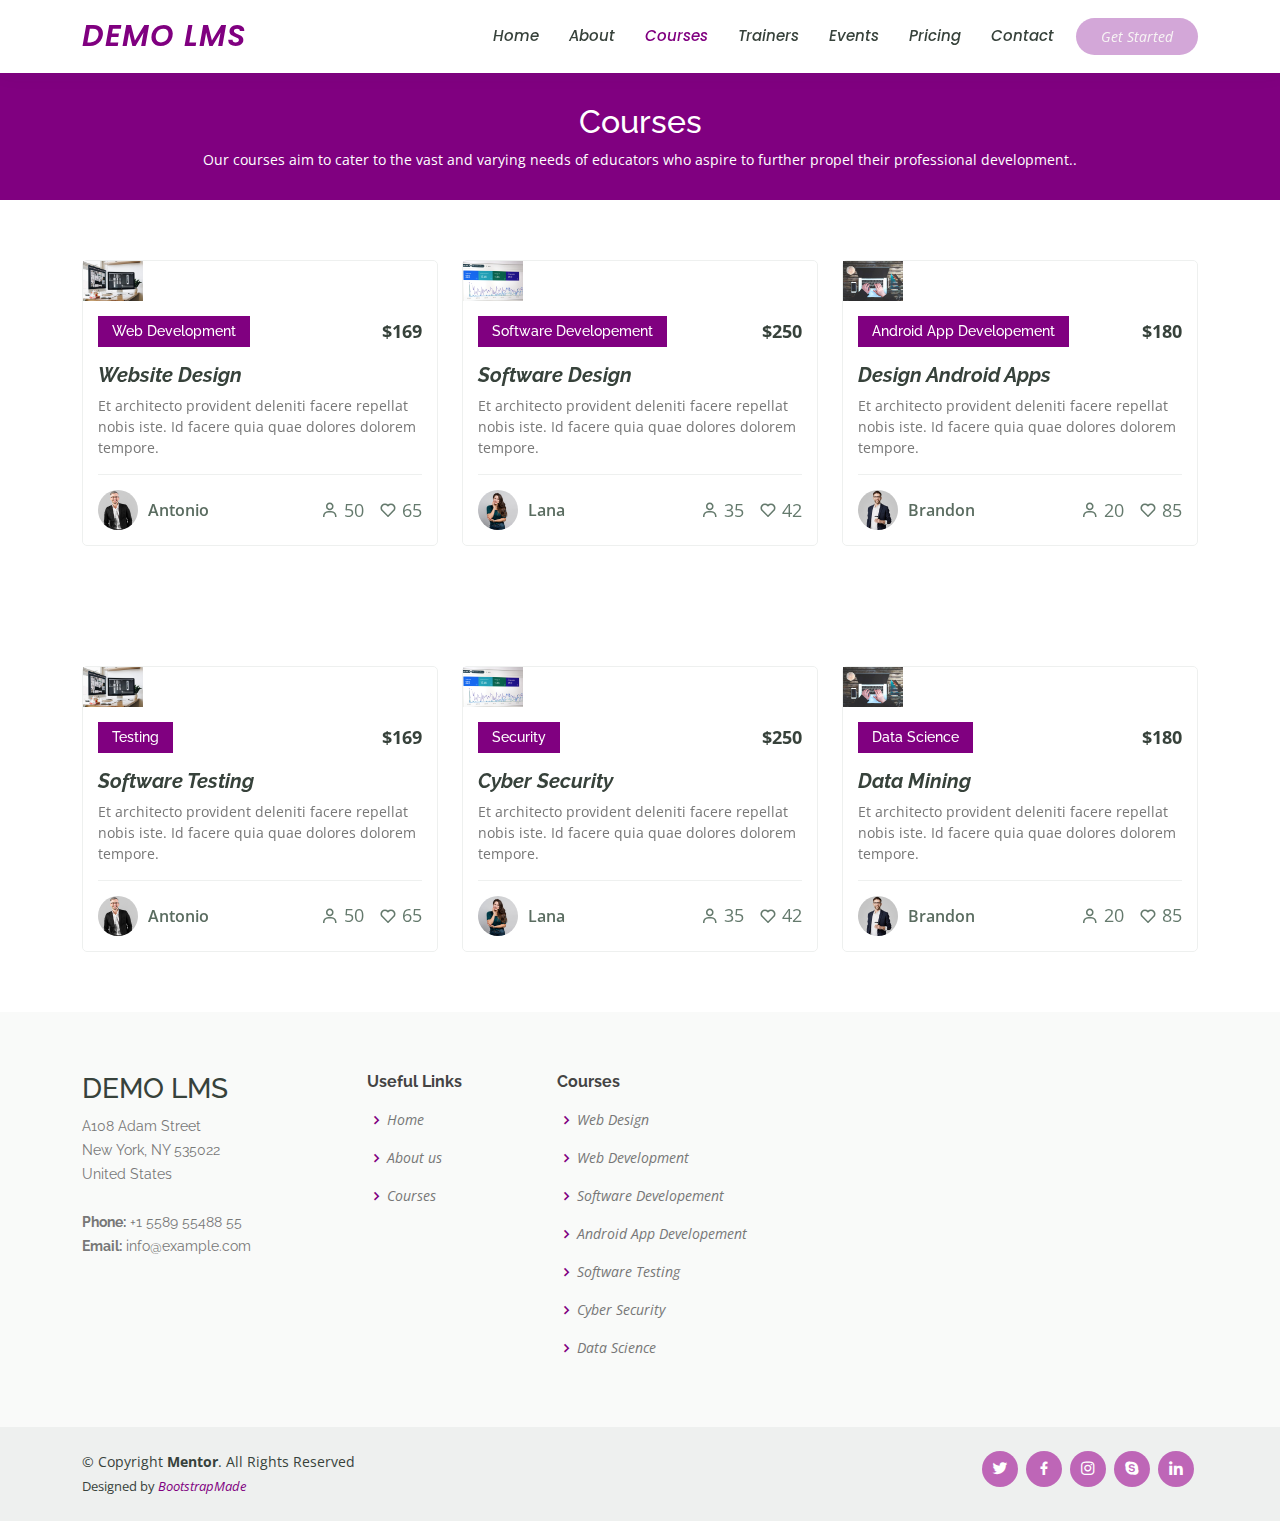
<file: courses.html>
<!DOCTYPE html>
<html lang="en">

<head>
  <meta charset="utf-8">
  <meta content="width=device-width, initial-scale=1.0" name="viewport">

  <title>Courses - Mentor Bootstrap Template</title>
  <meta content="" name="description">
  <meta content="" name="keywords">

  <!-- Favicons -->
  <link href="assets/img/favicon.png" rel="icon">
  <link href="assets/img/apple-touch-icon.png" rel="apple-touch-icon">

  <!-- Google Fonts -->
  <link href="https://fonts.googleapis.com/css?family=Open+Sans:300,300i,400,400i,600,600i,700,700i|Raleway:300,300i,400,400i,500,500i,600,600i,700,700i|Poppins:300,300i,400,400i,500,500i,600,600i,700,700i" rel="stylesheet">

  <!-- Vendor CSS Files -->
  <link href="assets/vendor/animate.css/animate.min.css" rel="stylesheet">
  <link href="assets/vendor/aos/aos.css" rel="stylesheet">
  <link href="assets/vendor/bootstrap/css/bootstrap.min.css" rel="stylesheet">
  <link href="assets/vendor/bootstrap-icons/bootstrap-icons.css" rel="stylesheet">
  <link href="assets/vendor/boxicons/css/boxicons.min.css" rel="stylesheet">
  <link href="assets/vendor/remixicon/remixicon.css" rel="stylesheet">
  <link href="assets/vendor/swiper/swiper-bundle.min.css" rel="stylesheet">

  <!-- Template Main CSS File -->
  <link href="assets/css/style.css" rel="stylesheet">

  <!-- =======================================================
  * Template Name: Mentor
  * Updated: Jul 27 2023 with Bootstrap v5.3.1
  * Template URL: https://bootstrapmade.com/mentor-free-education-bootstrap-theme/
  * Author: BootstrapMade.com
  * License: https://bootstrapmade.com/license/
  ======================================================== -->
</head>

<body>

  <!-- ======= Header ======= -->
  <header id="header" class="fixed-top">
    <div class="container d-flex align-items-center">

      <h1 class="logo me-auto"><a href="index.html">Demo LMS</a></h1>
      <!-- Uncomment below if you prefer to use an image logo -->
      <!-- <a href="index.html" class="logo me-auto"><img src="assets/img/logo.png" alt="" class="img-fluid"></a>-->

      <nav id="navbar" class="navbar order-last order-lg-0">
        <ul>
          <li><a href="index.html">Home</a></li>
          <li><a href="about.html">About</a></li>
          <li><a class="active" href="courses.html">Courses</a></li>
          <li><a href="trainers.html">Trainers</a></li>
          <li><a href="events.html">Events</a></li>
          <li><a href="pricing.html">Pricing</a></li>

          <!-- <li class="dropdown"><a href="#"><span>Drop Down</span> <i class="bi bi-chevron-down"></i></a>
            <ul>
              <li><a href="#">Drop Down 1</a></li>
              <li class="dropdown"><a href="#"><span>Deep Drop Down</span> <i class="bi bi-chevron-right"></i></a>
                <ul>
                  <li><a href="#">Deep Drop Down 1</a></li>
                  <li><a href="#">Deep Drop Down 2</a></li>
                  <li><a href="#">Deep Drop Down 3</a></li>
                  <li><a href="#">Deep Drop Down 4</a></li>
                  <li><a href="#">Deep Drop Down 5</a></li>
                </ul>
              </li>
              <li><a href="#">Drop Down 2</a></li>
              <li><a href="#">Drop Down 3</a></li>
              <li><a href="#">Drop Down 4</a></li>
            </ul>
          </li> -->
          <li><a href="contact.html">Contact</a></li>
        </ul>
        <i class="bi bi-list mobile-nav-toggle"></i>
      </nav><!-- .navbar -->

      <a href="courses.html" class="get-started-btn">Get Started</a>

    </div>
  </header><!-- End Header -->

  <main id="main" data-aos="fade-in">

    <!-- ======= Breadcrumbs ======= -->
    <div class="breadcrumbs">
      <div class="container">
        <h2>Courses</h2>
        <p>Our courses aim to cater to the vast and varying
          needs of educators who aspire to further propel their professional development.. </p>
      </div>
    </div><!-- End Breadcrumbs -->

    <!-- ======= Courses Section ======= -->
    <section id="courses" class="courses">
      <div class="container" data-aos="fade-up">

        <div class="row" data-aos="zoom-in" data-aos-delay="100">

          <div class="col-lg-4 col-md-6 d-flex align-items-stretch">
            <div class="course-item">
              <img src="assets/img/course-1.jpg" class="img-fluid" alt="...">
              <div class="course-content">
                <div class="d-flex justify-content-between align-items-center mb-3">
                  <h4>Web Development</h4>
                  <p class="price">$169</p>
                </div>

                <h3><a href="https://www.udemy.com/course/web-design-secrets/" target="_blank">Website Design</a></h3>
                <p>Et architecto provident deleniti facere repellat nobis iste. Id facere quia quae dolores dolorem tempore.</p>
                <div class="trainer d-flex justify-content-between align-items-center">
                  <div class="trainer-profile d-flex align-items-center">
                    <img src="assets/img/trainers/trainer-1.jpg" class="img-fluid" alt="">
                    <span>Antonio</span>
                  </div>
                  <div class="trainer-rank d-flex align-items-center">
                    <i class="bx bx-user"></i>&nbsp;50
                    &nbsp;&nbsp;
                    <i class="bx bx-heart"></i>&nbsp;65
                  </div>
                </div>
              </div>
            </div>
          </div> <!-- End Course Item-->

          <div class="col-lg-4 col-md-6 d-flex align-items-stretch mt-4 mt-md-0">
            <div class="course-item">
              <img src="assets/img/course-2.jpg" class="img-fluid" alt="...">
              <div class="course-content">
                <div class="d-flex justify-content-between align-items-center mb-3">
                  <h4>Software Developement</h4>
                  <p class="price">$250</p>
                </div>

                <h3><a href="https://www.mygreatlearning.com/academy/learn-for-free/courses/python-fundamentals-for-beginners" target="_blank">Software Design</a></h3>
                <p>Et architecto provident deleniti facere repellat nobis iste. Id facere quia quae dolores dolorem tempore.</p>
                <div class="trainer d-flex justify-content-between align-items-center">
                  <div class="trainer-profile d-flex align-items-center">
                    <img src="assets/img/trainers/trainer-2.jpg" class="img-fluid" alt="">
                    <span>Lana</span>
                  </div>
                  <div class="trainer-rank d-flex align-items-center">
                    <i class="bx bx-user"></i>&nbsp;35
                    &nbsp;&nbsp;
                    <i class="bx bx-heart"></i>&nbsp;42
                  </div>
                </div>
              </div>
            </div>
          </div> <!-- End Course Item-->

          <div class="col-lg-4 col-md-6 d-flex align-items-stretch mt-4 mt-lg-0">
            <div class="course-item">
              <img src="assets/img/course-3.jpg" class="img-fluid" alt="...">
              <div class="course-content">
                <div class="d-flex justify-content-between align-items-center mb-3">
                  <h4>Android App Developement</h4>
                  <p class="price">$180</p>
                </div>

                <h3><a href="https://www.mygreatlearning.com/academy/learn-for-free/courses/android-application-development" target="_blank">Design Android Apps</a></h3>
                <p>Et architecto provident deleniti facere repellat nobis iste. Id facere quia quae dolores dolorem tempore.</p>
                <div class="trainer d-flex justify-content-between align-items-center">
                  <div class="trainer-profile d-flex align-items-center">
                    <img src="assets/img/trainers/trainer-3.jpg" class="img-fluid" alt="">
                    <span>Brandon</span>
                  </div>
                  <div class="trainer-rank d-flex align-items-center">
                    <i class="bx bx-user"></i>&nbsp;20
                    &nbsp;&nbsp;
                    <i class="bx bx-heart"></i>&nbsp;85
                  </div>
                </div>
              </div>
            </div>
          </div> <!-- End Course Item-->

        </div>

      </div>
    </section>






    <section id="popular-courses" class="courses">
      <div class="container" data-aos="fade-up">


        <div class="row" data-aos="zoom-in" data-aos-delay="100">

          <div class="col-lg-4 col-md-6 d-flex align-items-stretch">
            <div class="course-item">
              <img src="assets/img/course-1.jpg" class="img-fluid" alt="...">
              <div class="course-content">
                <div class="d-flex justify-content-between align-items-center mb-3">
                  <h4>Testing</h4>
                  <p class="price">$169</p>
                </div>

                <h3><a href="https://www.mygreatlearning.com/academy/learn-for-free/courses/software-testing-fundamentals1" target="_blank">Software Testing</a></h3>
                <p>Et architecto provident deleniti facere repellat nobis iste. Id facere quia quae dolores dolorem tempore.</p>
                <div class="trainer d-flex justify-content-between align-items-center">
                  <div class="trainer-profile d-flex align-items-center">
                    <img src="assets/img/trainers/trainer-1.jpg" class="img-fluid" alt="">
                    <span>Antonio</span>
                  </div>
                  <div class="trainer-rank d-flex align-items-center">
                    <i class="bx bx-user"></i>&nbsp;50
                    &nbsp;&nbsp;
                    <i class="bx bx-heart"></i>&nbsp;65
                  </div>
                </div>
              </div>
            </div>
          </div> <!-- End Course Item-->

          <div class="col-lg-4 col-md-6 d-flex align-items-stretch mt-4 mt-md-0">
            <div class="course-item">
              <img src="assets/img/course-2.jpg" class="img-fluid" alt="...">
              <div class="course-content">
                <div class="d-flex justify-content-between align-items-center mb-3">
                  <h4>Security</h4>
                  <p class="price">$250</p>
                </div>

                <h3><a href="https://www.mygreatlearning.com/academy/learn-for-free/courses/introduction-to-cyber-security" target="_blank">Cyber Security</a></h3>
                <p>Et architecto provident deleniti facere repellat nobis iste. Id facere quia quae dolores dolorem tempore.</p>
                <div class="trainer d-flex justify-content-between align-items-center">
                  <div class="trainer-profile d-flex align-items-center">
                    <img src="assets/img/trainers/trainer-2.jpg" class="img-fluid" alt="">
                    <span>Lana</span>
                  </div>
                  <div class="trainer-rank d-flex align-items-center">
                    <i class="bx bx-user"></i>&nbsp;35
                    &nbsp;&nbsp;
                    <i class="bx bx-heart"></i>&nbsp;42
                  </div>
                </div>
              </div>
            </div>
          </div> <!-- End Course Item-->

          <div class="col-lg-4 col-md-6 d-flex align-items-stretch mt-4 mt-lg-0">
            <div class="course-item">
              <img src="assets/img/course-3.jpg" class="img-fluid" alt="...">
              <div class="course-content">
                <div class="d-flex justify-content-between align-items-center mb-3">
                  <h4>Data Science</h4>
                  <p class="price">$180</p>
                </div>

                <h3><a href="https://www.mygreatlearning.com/academy/learn-for-free/courses/data-mining1" target="_blank">Data Mining</a></h3>
                <p>Et architecto provident deleniti facere repellat nobis iste. Id facere quia quae dolores dolorem tempore.</p>
                <div class="trainer d-flex justify-content-between align-items-center">
                  <div class="trainer-profile d-flex align-items-center">
                    <img src="assets/img/trainers/trainer-3.jpg" class="img-fluid" alt="">
                    <span>Brandon</span>
                  </div>
                  <div class="trainer-rank d-flex align-items-center">
                    <i class="bx bx-user"></i>&nbsp;20
                    &nbsp;&nbsp;
                    <i class="bx bx-heart"></i>&nbsp;85
                  </div>
                </div>
              </div>
            </div>
          </div> <!-- End Course Item-->

        </div>

      </div>
    </section>
    
    <!-- End Courses Section -->

  </main><!-- End #main -->

  <!-- ======= Footer ======= -->
  <footer id="footer">

    <div class="footer-top">
      <div class="container">
        <div class="row">

          <div class="col-lg-3 col-md-6 footer-contact">
            <h3>DEMO LMS</h3>
            <p>
              A108 Adam Street <br>
              New York, NY 535022<br>
              United States <br><br>
              <strong>Phone:</strong> +1 5589 55488 55<br>
              <strong>Email:</strong> info@example.com<br>
            </p>
          </div>

          <div class="col-lg-2 col-md-6 footer-links">
            <h4>Useful Links</h4>
            <ul>
              <li><i class="bx bx-chevron-right"></i> <a href="#">Home</a></li>
              <li><i class="bx bx-chevron-right"></i> <a href="#">About us</a></li>
              <li><i class="bx bx-chevron-right"></i> <a href="#">Courses</a></li>
              <!-- <li><i class="bx bx-chevron-right"></i> <a href="#">Terms of service</a></li> -->
              <!-- <li><i class="bx bx-chevron-right"></i> <a href="#">Privacy policy</a></li> -->
            </ul>
          </div>

          <div class="col-lg-3 col-md-6 footer-links">
            <h4>Courses</h4>
            <ul>
              <li><i class="bx bx-chevron-right"></i> <a href="#">Web Design</a></li>
              <li><i class="bx bx-chevron-right"></i> <a href="#">Web Development</a></li>
              <li><i class="bx bx-chevron-right"></i> <a href="#">Software Developement</a></li>
              <li><i class="bx bx-chevron-right"></i> <a href="#">Android App Developement</a></li>
              <li><i class="bx bx-chevron-right"></i> <a href="#">Software Testing</a></li>
              <li><i class="bx bx-chevron-right"></i> <a href="#">Cyber Security</a></li>
              <li><i class="bx bx-chevron-right"></i> <a href="#">Data Science</a></li>
            </ul>
          </div>

          <!-- <div class="col-lg-4 col-md-6 footer-newsletter">
            <h4>Join Our Newsletter</h4>
            <p>Tamen quem nulla quae legam multos aute sint culpa legam noster magna</p>
            <form action="" method="post">
              <input type="email" name="email"><input type="submit" value="Subscribe">
            </form>
          </div> -->

        </div>
      </div>
    </div>

    <div class="container d-md-flex py-4">

      <div class="me-md-auto text-center text-md-start">
        <div class="copyright">
          &copy; Copyright <strong><span>Mentor</span></strong>. All Rights Reserved
        </div>
        <div class="credits">
          <!-- All the links in the footer should remain intact. -->
          <!-- You can delete the links only if you purchased the pro version. -->
          <!-- Licensing information: https://bootstrapmade.com/license/ -->
          <!-- Purchase the pro version with working PHP/AJAX contact form: https://bootstrapmade.com/mentor-free-education-bootstrap-theme/ -->
          Designed by <a href="https://bootstrapmade.com/">BootstrapMade</a>
        </div>
      </div>
      <div class="social-links text-center text-md-right pt-3 pt-md-0">
        <a href="#" class="twitter"><i class="bx bxl-twitter"></i></a>
        <a href="#" class="facebook"><i class="bx bxl-facebook"></i></a>
        <a href="#" class="instagram"><i class="bx bxl-instagram"></i></a>
        <a href="#" class="google-plus"><i class="bx bxl-skype"></i></a>
        <a href="#" class="linkedin"><i class="bx bxl-linkedin"></i></a>
      </div>
    </div>
  </footer><!-- End Footer -->

  <div id="preloader"></div>
  <a href="#" class="back-to-top d-flex align-items-center justify-content-center"><i class="bi bi-arrow-up-short"></i></a>

  <!-- Vendor JS Files -->
  <script src="assets/vendor/purecounter/purecounter_vanilla.js"></script>
  <script src="assets/vendor/aos/aos.js"></script>
  <script src="assets/vendor/bootstrap/js/bootstrap.bundle.min.js"></script>
  <script src="assets/vendor/swiper/swiper-bundle.min.js"></script>
  <script src="assets/vendor/php-email-form/validate.js"></script>

  <!-- Template Main JS File -->
  <script src="assets/js/main.js"></script>

</body>

</html>
</file>
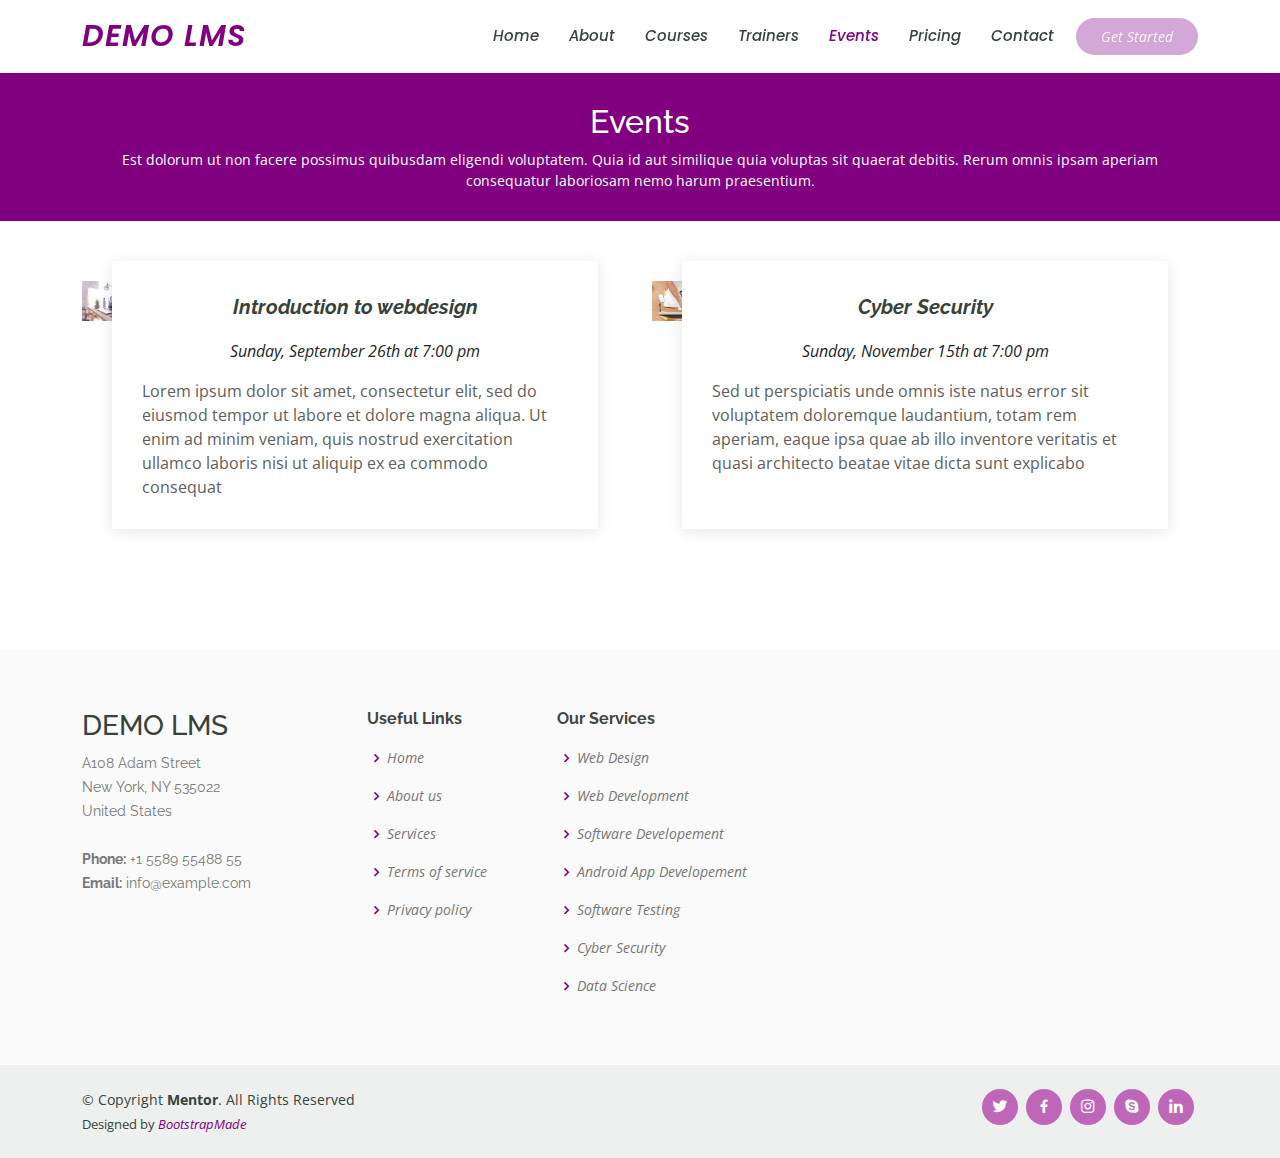
<file: events.html>
<!DOCTYPE html>
<html lang="en">

<head>
  <meta charset="utf-8">
  <meta content="width=device-width, initial-scale=1.0" name="viewport">

  <title>Events - Mentor Bootstrap Template</title>
  <meta content="" name="description">
  <meta content="" name="keywords">

  <!-- Favicons -->
  <link href="assets/img/favicon.png" rel="icon">
  <link href="assets/img/apple-touch-icon.png" rel="apple-touch-icon">

  <!-- Google Fonts -->
  <link href="https://fonts.googleapis.com/css?family=Open+Sans:300,300i,400,400i,600,600i,700,700i|Raleway:300,300i,400,400i,500,500i,600,600i,700,700i|Poppins:300,300i,400,400i,500,500i,600,600i,700,700i" rel="stylesheet">

  <!-- Vendor CSS Files -->
  <link href="assets/vendor/animate.css/animate.min.css" rel="stylesheet">
  <link href="assets/vendor/aos/aos.css" rel="stylesheet">
  <link href="assets/vendor/bootstrap/css/bootstrap.min.css" rel="stylesheet">
  <link href="assets/vendor/bootstrap-icons/bootstrap-icons.css" rel="stylesheet">
  <link href="assets/vendor/boxicons/css/boxicons.min.css" rel="stylesheet">
  <link href="assets/vendor/remixicon/remixicon.css" rel="stylesheet">
  <link href="assets/vendor/swiper/swiper-bundle.min.css" rel="stylesheet">

  <!-- Template Main CSS File -->
  <link href="assets/css/style.css" rel="stylesheet">

  <!-- =======================================================
  * Template Name: Mentor
  * Updated: Jul 27 2023 with Bootstrap v5.3.1
  * Template URL: https://bootstrapmade.com/mentor-free-education-bootstrap-theme/
  * Author: BootstrapMade.com
  * License: https://bootstrapmade.com/license/
  ======================================================== -->
</head>

<body>

  <!-- ======= Header ======= -->
  <header id="header" class="fixed-top">
    <div class="container d-flex align-items-center">

      <h1 class="logo me-auto"><a href="index.html">Demo LMS</a></h1>
      <!-- Uncomment below if you prefer to use an image logo -->
      <!-- <a href="index.html" class="logo me-auto"><img src="assets/img/logo.png" alt="" class="img-fluid"></a>-->

      <nav id="navbar" class="navbar order-last order-lg-0">
        <ul>
          <li><a href="index.html">Home</a></li>
          <li><a href="about.html">About</a></li>
          <li><a href="courses.html">Courses</a></li>
          <li><a href="trainers.html">Trainers</a></li>
          <li><a class="active" href="events.html">Events</a></li>
          <li><a href="pricing.html">Pricing</a></li>

          <!-- <li class="dropdown"><a href="#"><span>Drop Down</span> <i class="bi bi-chevron-down"></i></a>
            <ul>
              <li><a href="#">Drop Down 1</a></li>
              <li class="dropdown"><a href="#"><span>Deep Drop Down</span> <i class="bi bi-chevron-right"></i></a>
                <ul>
                  <li><a href="#">Deep Drop Down 1</a></li>
                  <li><a href="#">Deep Drop Down 2</a></li>
                  <li><a href="#">Deep Drop Down 3</a></li>
                  <li><a href="#">Deep Drop Down 4</a></li>
                  <li><a href="#">Deep Drop Down 5</a></li>
                </ul>
              </li>
              <li><a href="#">Drop Down 2</a></li>
              <li><a href="#">Drop Down 3</a></li>
              <li><a href="#">Drop Down 4</a></li>
            </ul>
          </li> -->
          <li><a href="contact.html">Contact</a></li>
        </ul>
        <i class="bi bi-list mobile-nav-toggle"></i>
      </nav><!-- .navbar -->

      <a href="courses.html" class="get-started-btn">Get Started</a>

    </div>
  </header><!-- End Header -->

  <main id="main">

    <!-- ======= Breadcrumbs ======= -->
    <div class="breadcrumbs" data-aos="fade-in">
      <div class="container">
        <h2>Events</h2>
        <p>Est dolorum ut non facere possimus quibusdam eligendi voluptatem. Quia id aut similique quia voluptas sit quaerat debitis. Rerum omnis ipsam aperiam consequatur laboriosam nemo harum praesentium. </p>
      </div>
    </div><!-- End Breadcrumbs -->

    <!-- ======= Events Section ======= -->
    <section id="events" class="events">
      <div class="container" data-aos="fade-up">

        <div class="row">
          <div class="col-md-6 d-flex align-items-stretch">
            <div class="card">
              <div class="card-img">
                <img src="assets/img/events-1.jpg" alt="...">
              </div>
              <div class="card-body">
                <h5 class="card-title"><a href="">Introduction to webdesign</a></h5>
                <p class="fst-italic text-center">Sunday, September 26th at 7:00 pm</p>
                <p class="card-text">Lorem ipsum dolor sit amet, consectetur elit, sed do eiusmod tempor ut labore et dolore magna aliqua. Ut enim ad minim veniam, quis nostrud exercitation ullamco laboris nisi ut aliquip ex ea commodo consequat</p>
              </div>
            </div>
          </div>
          <div class="col-md-6 d-flex align-items-stretch">
            <div class="card">
              <div class="card-img">
                <img src="assets/img/events-2.jpg" alt="...">
              </div>
              <div class="card-body">
                <h5 class="card-title"><a href="">Cyber Security</a></h5>
                <p class="fst-italic text-center">Sunday, November 15th at 7:00 pm</p>
                <p class="card-text">Sed ut perspiciatis unde omnis iste natus error sit voluptatem doloremque laudantium, totam rem aperiam, eaque ipsa quae ab illo inventore veritatis et quasi architecto beatae vitae dicta sunt explicabo</p>
              </div>
            </div>

          </div>
        </div>

      </div>
    </section><!-- End Events Section -->

  </main><!-- End #main -->

  <!-- ======= Footer ======= -->
  <footer id="footer">

    <div class="footer-top">
      <div class="container">
        <div class="row">

          <div class="col-lg-3 col-md-6 footer-contact">
            <h3>DEMO LMS</h3>
            <p>
              A108 Adam Street <br>
              New York, NY 535022<br>
              United States <br><br>
              <strong>Phone:</strong> +1 5589 55488 55<br>
              <strong>Email:</strong> info@example.com<br>
            </p>
          </div>

          <div class="col-lg-2 col-md-6 footer-links">
            <h4>Useful Links</h4>
            <ul>
              <li><i class="bx bx-chevron-right"></i> <a href="#">Home</a></li>
              <li><i class="bx bx-chevron-right"></i> <a href="#">About us</a></li>
              <li><i class="bx bx-chevron-right"></i> <a href="#">Services</a></li>
              <li><i class="bx bx-chevron-right"></i> <a href="#">Terms of service</a></li>
              <li><i class="bx bx-chevron-right"></i> <a href="#">Privacy policy</a></li>
            </ul>
          </div>

          <div class="col-lg-3 col-md-6 footer-links">
            <h4>Our Services</h4>
            <ul>
              <li><i class="bx bx-chevron-right"></i> <a href="#">Web Design</a></li>
              <li><i class="bx bx-chevron-right"></i> <a href="#">Web Development</a></li>
              <li><i class="bx bx-chevron-right"></i> <a href="#">Software Developement</a></li>
              <li><i class="bx bx-chevron-right"></i> <a href="#">Android App Developement</a></li>
              <li><i class="bx bx-chevron-right"></i> <a href="#">Software Testing</a></li>
              <li><i class="bx bx-chevron-right"></i> <a href="#">Cyber Security</a></li>
              <li><i class="bx bx-chevron-right"></i> <a href="#">Data Science</a></li>
            </ul>
          </div>

          <!-- <div class="col-lg-4 col-md-6 footer-newsletter">
            <h4>Join Our Newsletter</h4>
            <p>Tamen quem nulla quae legam multos aute sint culpa legam noster magna</p>
            <form action="" method="post">
              <input type="email" name="email"><input type="submit" value="Subscribe">
            </form>
          </div> -->

        </div>
      </div>
    </div>

    <div class="container d-md-flex py-4">

      <div class="me-md-auto text-center text-md-start">
        <div class="copyright">
          &copy; Copyright <strong><span>Mentor</span></strong>. All Rights Reserved
        </div>
        <div class="credits">
          <!-- All the links in the footer should remain intact. -->
          <!-- You can delete the links only if you purchased the pro version. -->
          <!-- Licensing information: https://bootstrapmade.com/license/ -->
          <!-- Purchase the pro version with working PHP/AJAX contact form: https://bootstrapmade.com/mentor-free-education-bootstrap-theme/ -->
          Designed by <a href="https://bootstrapmade.com/">BootstrapMade</a>
        </div>
      </div>
      <div class="social-links text-center text-md-right pt-3 pt-md-0">
        <a href="#" class="twitter"><i class="bx bxl-twitter"></i></a>
        <a href="#" class="facebook"><i class="bx bxl-facebook"></i></a>
        <a href="#" class="instagram"><i class="bx bxl-instagram"></i></a>
        <a href="#" class="google-plus"><i class="bx bxl-skype"></i></a>
        <a href="#" class="linkedin"><i class="bx bxl-linkedin"></i></a>
      </div>
    </div>
  </footer><!-- End Footer -->

  <div id="preloader"></div>
  <a href="#" class="back-to-top d-flex align-items-center justify-content-center"><i class="bi bi-arrow-up-short"></i></a>

  <!-- Vendor JS Files -->
  <script src="assets/vendor/purecounter/purecounter_vanilla.js"></script>
  <script src="assets/vendor/aos/aos.js"></script>
  <script src="assets/vendor/bootstrap/js/bootstrap.bundle.min.js"></script>
  <script src="assets/vendor/swiper/swiper-bundle.min.js"></script>
  <script src="assets/vendor/php-email-form/validate.js"></script>

  <!-- Template Main JS File -->
  <script src="assets/js/main.js"></script>

</body>

</html>
</file>
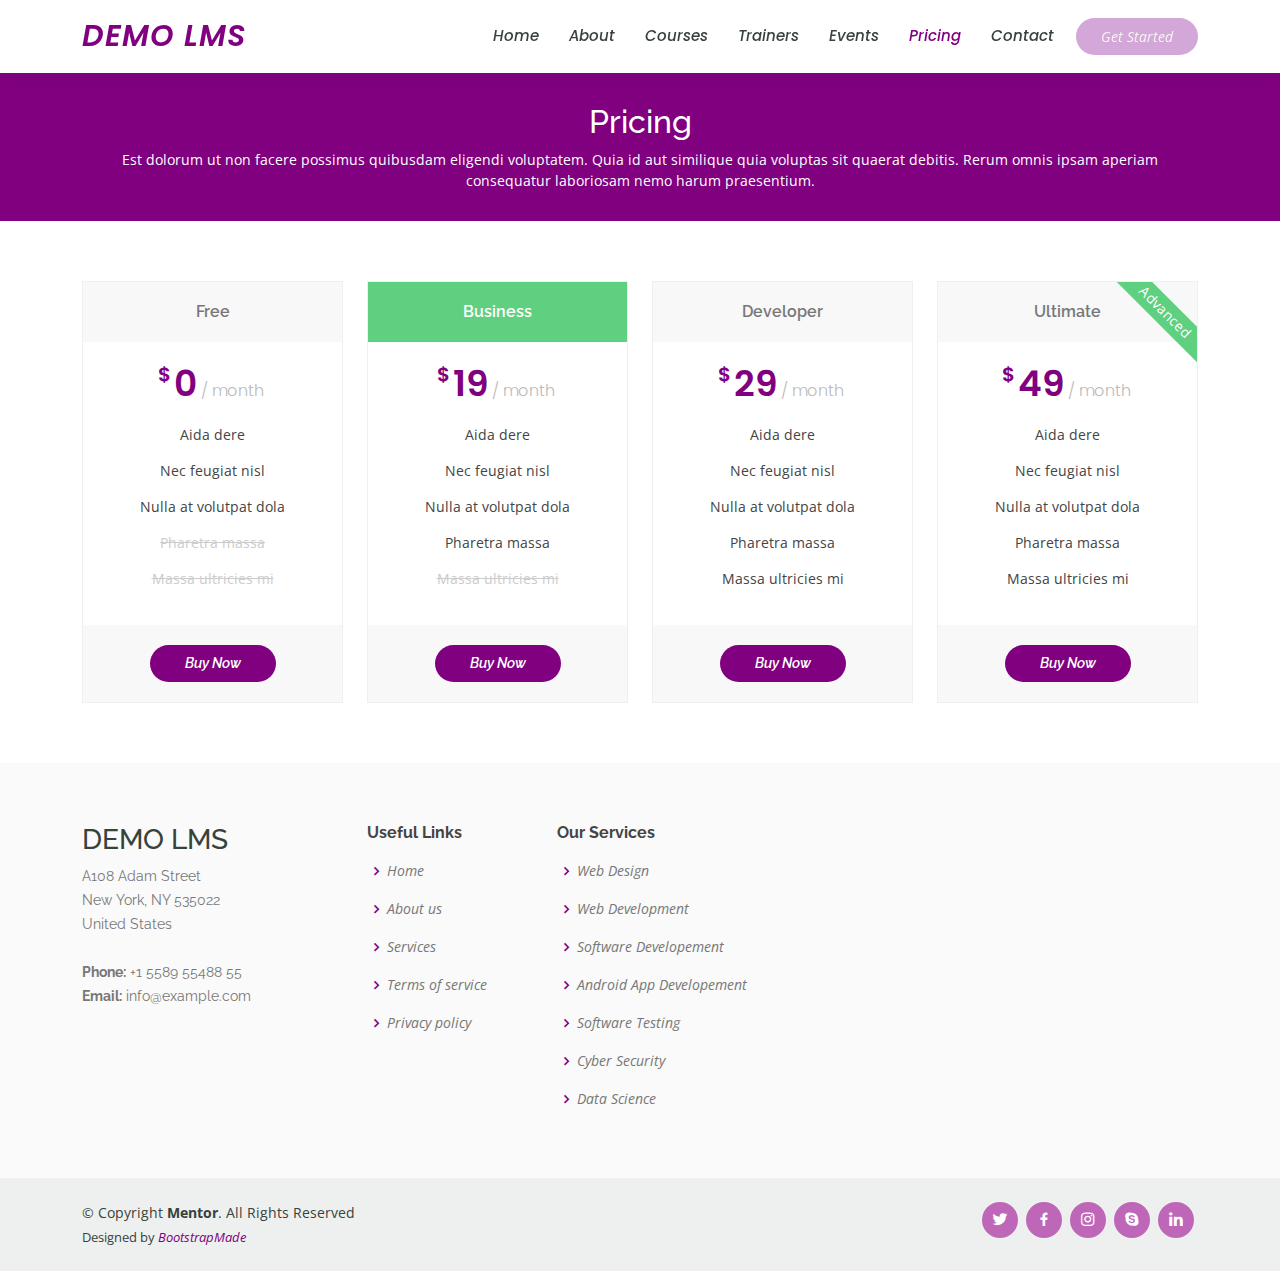
<file: pricing.html>
<!DOCTYPE html>
<html lang="en">

<head>
  <meta charset="utf-8">
  <meta content="width=device-width, initial-scale=1.0" name="viewport">

  <title>Pricing - Mentor Bootstrap Template</title>
  <meta content="" name="description">
  <meta content="" name="keywords">

  <!-- Favicons -->
  <link href="assets/img/favicon.png" rel="icon">
  <link href="assets/img/apple-touch-icon.png" rel="apple-touch-icon">

  <!-- Google Fonts -->
  <link href="https://fonts.googleapis.com/css?family=Open+Sans:300,300i,400,400i,600,600i,700,700i|Raleway:300,300i,400,400i,500,500i,600,600i,700,700i|Poppins:300,300i,400,400i,500,500i,600,600i,700,700i" rel="stylesheet">

  <!-- Vendor CSS Files -->
  <link href="assets/vendor/animate.css/animate.min.css" rel="stylesheet">
  <link href="assets/vendor/aos/aos.css" rel="stylesheet">
  <link href="assets/vendor/bootstrap/css/bootstrap.min.css" rel="stylesheet">
  <link href="assets/vendor/bootstrap-icons/bootstrap-icons.css" rel="stylesheet">
  <link href="assets/vendor/boxicons/css/boxicons.min.css" rel="stylesheet">
  <link href="assets/vendor/remixicon/remixicon.css" rel="stylesheet">
  <link href="assets/vendor/swiper/swiper-bundle.min.css" rel="stylesheet">

  <!-- Template Main CSS File -->
  <link href="assets/css/style.css" rel="stylesheet">

  <!-- =======================================================
  * Template Name: Mentor
  * Updated: Jul 27 2023 with Bootstrap v5.3.1
  * Template URL: https://bootstrapmade.com/mentor-free-education-bootstrap-theme/
  * Author: BootstrapMade.com
  * License: https://bootstrapmade.com/license/
  ======================================================== -->
</head>

<body>

  <!-- ======= Header ======= -->
  <header id="header" class="fixed-top">
    <div class="container d-flex align-items-center">

      <h1 class="logo me-auto"><a href="index.html">Demo LMS</a></h1>
      <!-- Uncomment below if you prefer to use an image logo -->
      <!-- <a href="index.html" class="logo me-auto"><img src="assets/img/logo.png" alt="" class="img-fluid"></a>-->

      <nav id="navbar" class="navbar order-last order-lg-0">
        <ul>
          <li><a href="index.html">Home</a></li>
          <li><a href="about.html">About</a></li>
          <li><a href="courses.html">Courses</a></li>
          <li><a href="trainers.html">Trainers</a></li>
          <li><a href="events.html">Events</a></li>
          <li><a class="active" href="pricing.html">Pricing</a></li>

          <!-- <li class="dropdown"><a href="#"><span>Drop Down</span> <i class="bi bi-chevron-down"></i></a>
            <ul>
              <li><a href="#">Drop Down 1</a></li>
              <li class="dropdown"><a href="#"><span>Deep Drop Down</span> <i class="bi bi-chevron-right"></i></a>
                <ul>
                  <li><a href="#">Deep Drop Down 1</a></li>
                  <li><a href="#">Deep Drop Down 2</a></li>
                  <li><a href="#">Deep Drop Down 3</a></li>
                  <li><a href="#">Deep Drop Down 4</a></li>
                  <li><a href="#">Deep Drop Down 5</a></li>
                </ul>
              </li>
              <li><a href="#">Drop Down 2</a></li>
              <li><a href="#">Drop Down 3</a></li>
              <li><a href="#">Drop Down 4</a></li>
            </ul>
          </li> -->
          <li><a href="contact.html">Contact</a></li>
        </ul>
        <i class="bi bi-list mobile-nav-toggle"></i>
      </nav><!-- .navbar -->

      <a href="courses.html" class="get-started-btn">Get Started</a>

    </div>
  </header><!-- End Header -->

  <main id="main">
    <!-- ======= Breadcrumbs ======= -->
    <div class="breadcrumbs" data-aos="fade-in">
      <div class="container">
        <h2>Pricing</h2>
        <p>Est dolorum ut non facere possimus quibusdam eligendi voluptatem. Quia id aut similique quia voluptas sit quaerat debitis. Rerum omnis ipsam aperiam consequatur laboriosam nemo harum praesentium. </p>
      </div>
    </div><!-- End Breadcrumbs -->

    <!-- ======= Pricing Section ======= -->
    <section id="pricing" class="pricing">
      <div class="container" data-aos="fade-up">

        <div class="row">

          <div class="col-lg-3 col-md-6">
            <div class="box">
              <h3>Free</h3>
              <h4><sup>$</sup>0<span> / month</span></h4>
              <ul>
                <li>Aida dere</li>
                <li>Nec feugiat nisl</li>
                <li>Nulla at volutpat dola</li>
                <li class="na">Pharetra massa</li>
                <li class="na">Massa ultricies mi</li>
              </ul>
              <div class="btn-wrap">
                <a href="#" class="btn-buy">Buy Now</a>
              </div>
            </div>
          </div>

          <div class="col-lg-3 col-md-6 mt-4 mt-md-0">
            <div class="box featured">
              <h3>Business</h3>
              <h4><sup>$</sup>19<span> / month</span></h4>
              <ul>
                <li>Aida dere</li>
                <li>Nec feugiat nisl</li>
                <li>Nulla at volutpat dola</li>
                <li>Pharetra massa</li>
                <li class="na">Massa ultricies mi</li>
              </ul>
              <div class="btn-wrap">
                <a href="#" class="btn-buy">Buy Now</a>
              </div>
            </div>
          </div>

          <div class="col-lg-3 col-md-6 mt-4 mt-lg-0">
            <div class="box">
              <h3>Developer</h3>
              <h4><sup>$</sup>29<span> / month</span></h4>
              <ul>
                <li>Aida dere</li>
                <li>Nec feugiat nisl</li>
                <li>Nulla at volutpat dola</li>
                <li>Pharetra massa</li>
                <li>Massa ultricies mi</li>
              </ul>
              <div class="btn-wrap">
                <a href="#" class="btn-buy">Buy Now</a>
              </div>
            </div>
          </div>

          <div class="col-lg-3 col-md-6 mt-4 mt-lg-0">
            <div class="box">
              <span class="advanced">Advanced</span>
              <h3>Ultimate</h3>
              <h4><sup>$</sup>49<span> / month</span></h4>
              <ul>
                <li>Aida dere</li>
                <li>Nec feugiat nisl</li>
                <li>Nulla at volutpat dola</li>
                <li>Pharetra massa</li>
                <li>Massa ultricies mi</li>
              </ul>
              <div class="btn-wrap">
                <a href="#" class="btn-buy">Buy Now</a>
              </div>
            </div>
          </div>

        </div>

      </div>
    </section><!-- End Pricing Section -->

  </main><!-- End #main -->

  <!-- ======= Footer ======= -->
  <footer id="footer">

    <div class="footer-top">
      <div class="container">
        <div class="row">

          <div class="col-lg-3 col-md-6 footer-contact">
            <h3>DEMO LMS</h3>
            <p>
              A108 Adam Street <br>
              New York, NY 535022<br>
              United States <br><br>
              <strong>Phone:</strong> +1 5589 55488 55<br>
              <strong>Email:</strong> info@example.com<br>
            </p>
          </div>

          <div class="col-lg-2 col-md-6 footer-links">
            <h4>Useful Links</h4>
            <ul>
              <li><i class="bx bx-chevron-right"></i> <a href="#">Home</a></li>
              <li><i class="bx bx-chevron-right"></i> <a href="#">About us</a></li>
              <li><i class="bx bx-chevron-right"></i> <a href="#">Services</a></li>
              <li><i class="bx bx-chevron-right"></i> <a href="#">Terms of service</a></li>
              <li><i class="bx bx-chevron-right"></i> <a href="#">Privacy policy</a></li>
            </ul>
          </div>

          <div class="col-lg-3 col-md-6 footer-links">
            <h4>Our Services</h4>
            <ul>
              <li><i class="bx bx-chevron-right"></i> <a href="#">Web Design</a></li>
              <li><i class="bx bx-chevron-right"></i> <a href="#">Web Development</a></li>
              <li><i class="bx bx-chevron-right"></i> <a href="#">Software Developement</a></li>
              <li><i class="bx bx-chevron-right"></i> <a href="#">Android App Developement</a></li>
              <li><i class="bx bx-chevron-right"></i> <a href="#">Software Testing</a></li>
              <li><i class="bx bx-chevron-right"></i> <a href="#">Cyber Security</a></li>
              <li><i class="bx bx-chevron-right"></i> <a href="#">Data Science</a></li>
            </ul>
          </div>

          <!-- <div class="col-lg-4 col-md-6 footer-newsletter">
            <h4>Join Our Newsletter</h4>
            <p>Tamen quem nulla quae legam multos aute sint culpa legam noster magna</p>
            <form action="" method="post">
              <input type="email" name="email"><input type="submit" value="Subscribe">
            </form>
          </div> -->

        </div>
      </div>
    </div>

    <div class="container d-md-flex py-4">

      <div class="me-md-auto text-center text-md-start">
        <div class="copyright">
          &copy; Copyright <strong><span>Mentor</span></strong>. All Rights Reserved
        </div>
        <div class="credits">
          <!-- All the links in the footer should remain intact. -->
          <!-- You can delete the links only if you purchased the pro version. -->
          <!-- Licensing information: https://bootstrapmade.com/license/ -->
          <!-- Purchase the pro version with working PHP/AJAX contact form: https://bootstrapmade.com/mentor-free-education-bootstrap-theme/ -->
          Designed by <a href="https://bootstrapmade.com/">BootstrapMade</a>
        </div>
      </div>
      <div class="social-links text-center text-md-right pt-3 pt-md-0">
        <a href="#" class="twitter"><i class="bx bxl-twitter"></i></a>
        <a href="#" class="facebook"><i class="bx bxl-facebook"></i></a>
        <a href="#" class="instagram"><i class="bx bxl-instagram"></i></a>
        <a href="#" class="google-plus"><i class="bx bxl-skype"></i></a>
        <a href="#" class="linkedin"><i class="bx bxl-linkedin"></i></a>
      </div>
    </div>
  </footer><!-- End Footer -->

  <div id="preloader"></div>
  <a href="#" class="back-to-top d-flex align-items-center justify-content-center"><i class="bi bi-arrow-up-short"></i></a>

  <!-- Vendor JS Files -->
  <script src="assets/vendor/purecounter/purecounter_vanilla.js"></script>
  <script src="assets/vendor/aos/aos.js"></script>
  <script src="assets/vendor/bootstrap/js/bootstrap.bundle.min.js"></script>
  <script src="assets/vendor/swiper/swiper-bundle.min.js"></script>
  <script src="assets/vendor/php-email-form/validate.js"></script>

  <!-- Template Main JS File -->
  <script src="assets/js/main.js"></script>

</body>

</html>
</file>
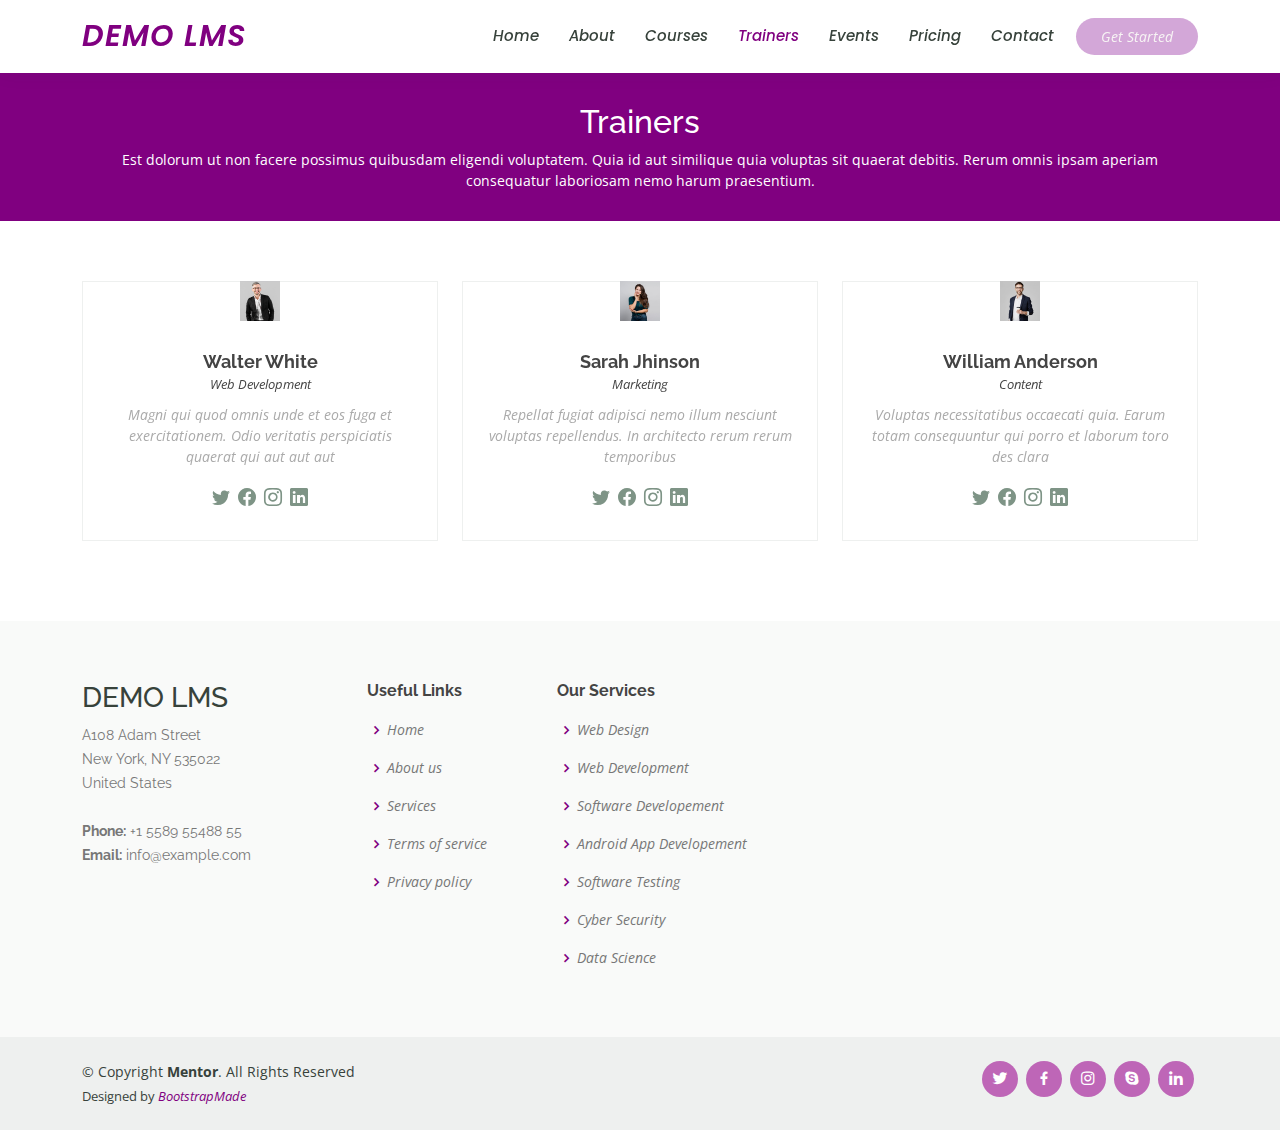
<file: trainers.html>
<!DOCTYPE html>
<html lang="en">

<head>
  <meta charset="utf-8">
  <meta content="width=device-width, initial-scale=1.0" name="viewport">

  <title>Trainers - Mentor Bootstrap Template</title>
  <meta content="" name="description">
  <meta content="" name="keywords">

  <!-- Favicons -->
  <link href="assets/img/favicon.png" rel="icon">
  <link href="assets/img/apple-touch-icon.png" rel="apple-touch-icon">

  <!-- Google Fonts -->
  <link href="https://fonts.googleapis.com/css?family=Open+Sans:300,300i,400,400i,600,600i,700,700i|Raleway:300,300i,400,400i,500,500i,600,600i,700,700i|Poppins:300,300i,400,400i,500,500i,600,600i,700,700i" rel="stylesheet">

  <!-- Vendor CSS Files -->
  <link href="assets/vendor/animate.css/animate.min.css" rel="stylesheet">
  <link href="assets/vendor/aos/aos.css" rel="stylesheet">
  <link href="assets/vendor/bootstrap/css/bootstrap.min.css" rel="stylesheet">
  <link href="assets/vendor/bootstrap-icons/bootstrap-icons.css" rel="stylesheet">
  <link href="assets/vendor/boxicons/css/boxicons.min.css" rel="stylesheet">
  <link href="assets/vendor/remixicon/remixicon.css" rel="stylesheet">
  <link href="assets/vendor/swiper/swiper-bundle.min.css" rel="stylesheet">

  <!-- Template Main CSS File -->
  <link href="assets/css/style.css" rel="stylesheet">

  <!-- =======================================================
  * Template Name: Mentor
  * Updated: Jul 27 2023 with Bootstrap v5.3.1
  * Template URL: https://bootstrapmade.com/mentor-free-education-bootstrap-theme/
  * Author: BootstrapMade.com
  * License: https://bootstrapmade.com/license/
  ======================================================== -->
</head>

<body>

  <!-- ======= Header ======= -->
  <header id="header" class="fixed-top">
    <div class="container d-flex align-items-center">

      <h1 class="logo me-auto"><a href="index.html">Demo LMS</a></h1>
      <!-- Uncomment below if you prefer to use an image logo -->
      <!-- <a href="index.html" class="logo me-auto"><img src="assets/img/logo.png" alt="" class="img-fluid"></a>-->

      <nav id="navbar" class="navbar order-last order-lg-0">
        <ul>
          <li><a href="index.html">Home</a></li>
          <li><a href="about.html">About</a></li>
          <li><a href="courses.html">Courses</a></li>
          <li><a class="active" href="trainers.html">Trainers</a></li>
          <li><a href="events.html">Events</a></li>
          <li><a href="pricing.html">Pricing</a></li>

          <!-- <li class="dropdown"><a href="#"><span>Drop Down</span> <i class="bi bi-chevron-down"></i></a>
            <ul>
              <li><a href="#">Drop Down 1</a></li>
              <li class="dropdown"><a href="#"><span>Deep Drop Down</span> <i class="bi bi-chevron-right"></i></a>
                <ul>
                  <li><a href="#">Deep Drop Down 1</a></li>
                  <li><a href="#">Deep Drop Down 2</a></li>
                  <li><a href="#">Deep Drop Down 3</a></li>
                  <li><a href="#">Deep Drop Down 4</a></li>
                  <li><a href="#">Deep Drop Down 5</a></li>
                </ul>
              </li>
              <li><a href="#">Drop Down 2</a></li>
              <li><a href="#">Drop Down 3</a></li>
              <li><a href="#">Drop Down 4</a></li>
            </ul>
          </li> -->
          <li><a href="contact.html">Contact</a></li>
        </ul>
        <i class="bi bi-list mobile-nav-toggle"></i>
      </nav><!-- .navbar -->

      <a href="courses.html" class="get-started-btn">Get Started</a>

    </div>
  </header><!-- End Header -->

  <main id="main" data-aos="fade-in">

    <!-- ======= Breadcrumbs ======= -->
    <div class="breadcrumbs">
      <div class="container">
        <h2>Trainers</h2>
        <p>Est dolorum ut non facere possimus quibusdam eligendi voluptatem. Quia id aut similique quia voluptas sit quaerat debitis. Rerum omnis ipsam aperiam consequatur laboriosam nemo harum praesentium. </p>
      </div>
    </div><!-- End Breadcrumbs -->

    <!-- ======= Trainers Section ======= -->
    <section id="trainers" class="trainers">
      <div class="container" data-aos="fade-up">

        <div class="row" data-aos="zoom-in" data-aos-delay="100">
          <div class="col-lg-4 col-md-6 d-flex align-items-stretch">
            <div class="member">
              <img src="assets/img/trainers/trainer-1.jpg" class="img-fluid" alt="">
              <div class="member-content">
                <h4>Walter White</h4>
                <span>Web Development</span>
                <p>
                  Magni qui quod omnis unde et eos fuga et exercitationem. Odio veritatis perspiciatis quaerat qui aut aut aut
                </p>
                <div class="social">
                  <a href=""><i class="bi bi-twitter"></i></a>
                  <a href=""><i class="bi bi-facebook"></i></a>
                  <a href=""><i class="bi bi-instagram"></i></a>
                  <a href=""><i class="bi bi-linkedin"></i></a>
                </div>
              </div>
            </div>
          </div>

          <div class="col-lg-4 col-md-6 d-flex align-items-stretch">
            <div class="member">
              <img src="assets/img/trainers/trainer-2.jpg" class="img-fluid" alt="">
              <div class="member-content">
                <h4>Sarah Jhinson</h4>
                <span>Marketing</span>
                <p>
                  Repellat fugiat adipisci nemo illum nesciunt voluptas repellendus. In architecto rerum rerum temporibus
                </p>
                <div class="social">
                  <a href=""><i class="bi bi-twitter"></i></a>
                  <a href=""><i class="bi bi-facebook"></i></a>
                  <a href=""><i class="bi bi-instagram"></i></a>
                  <a href=""><i class="bi bi-linkedin"></i></a>
                </div>
              </div>
            </div>
          </div>

          <div class="col-lg-4 col-md-6 d-flex align-items-stretch">
            <div class="member">
              <img src="assets/img/trainers/trainer-3.jpg" class="img-fluid" alt="">
              <div class="member-content">
                <h4>William Anderson</h4>
                <span>Content</span>
                <p>
                  Voluptas necessitatibus occaecati quia. Earum totam consequuntur qui porro et laborum toro des clara
                </p>
                <div class="social">
                  <a href=""><i class="bi bi-twitter"></i></a>
                  <a href=""><i class="bi bi-facebook"></i></a>
                  <a href=""><i class="bi bi-instagram"></i></a>
                  <a href=""><i class="bi bi-linkedin"></i></a>
                </div>
              </div>
            </div>
          </div>

        </div>

      </div>
    </section><!-- End Trainers Section -->

  </main><!-- End #main -->

  <!-- ======= Footer ======= -->
  <footer id="footer">

    <div class="footer-top">
      <div class="container">
        <div class="row">

          <div class="col-lg-3 col-md-6 footer-contact">
            <h3>DEMO LMS</h3>
            <p>
              A108 Adam Street <br>
              New York, NY 535022<br>
              United States <br><br>
              <strong>Phone:</strong> +1 5589 55488 55<br>
              <strong>Email:</strong> info@example.com<br>
            </p>
          </div>

          <div class="col-lg-2 col-md-6 footer-links">
            <h4>Useful Links</h4>
            <ul>
              <li><i class="bx bx-chevron-right"></i> <a href="#">Home</a></li>
              <li><i class="bx bx-chevron-right"></i> <a href="#">About us</a></li>
              <li><i class="bx bx-chevron-right"></i> <a href="#">Services</a></li>
              <li><i class="bx bx-chevron-right"></i> <a href="#">Terms of service</a></li>
              <li><i class="bx bx-chevron-right"></i> <a href="#">Privacy policy</a></li>
            </ul>
          </div>

          <div class="col-lg-3 col-md-6 footer-links">
            <h4>Our Services</h4>
            <ul>
              <li><i class="bx bx-chevron-right"></i> <a href="#">Web Design</a></li>
              <li><i class="bx bx-chevron-right"></i> <a href="#">Web Development</a></li>
              <li><i class="bx bx-chevron-right"></i> <a href="#">Software Developement</a></li>
              <li><i class="bx bx-chevron-right"></i> <a href="#">Android App Developement</a></li>
              <li><i class="bx bx-chevron-right"></i> <a href="#">Software Testing</a></li>
              <li><i class="bx bx-chevron-right"></i> <a href="#">Cyber Security</a></li>
              <li><i class="bx bx-chevron-right"></i> <a href="#">Data Science</a></li>
            </ul>
          </div>

          <!-- <div class="col-lg-4 col-md-6 footer-newsletter">
            <h4>Join Our Newsletter</h4>
            <p>Tamen quem nulla quae legam multos aute sint culpa legam noster magna</p>
            <form action="" method="post">
              <input type="email" name="email"><input type="submit" value="Subscribe">
            </form>
          </div> -->

        </div>
      </div>
    </div>

    <div class="container d-md-flex py-4">

      <div class="me-md-auto text-center text-md-start">
        <div class="copyright">
          &copy; Copyright <strong><span>Mentor</span></strong>. All Rights Reserved
        </div>
        <div class="credits">
          <!-- All the links in the footer should remain intact. -->
          <!-- You can delete the links only if you purchased the pro version. -->
          <!-- Licensing information: https://bootstrapmade.com/license/ -->
          <!-- Purchase the pro version with working PHP/AJAX contact form: https://bootstrapmade.com/mentor-free-education-bootstrap-theme/ -->
          Designed by <a href="https://bootstrapmade.com/">BootstrapMade</a>
        </div>
      </div>
      <div class="social-links text-center text-md-right pt-3 pt-md-0">
        <a href="#" class="twitter"><i class="bx bxl-twitter"></i></a>
        <a href="#" class="facebook"><i class="bx bxl-facebook"></i></a>
        <a href="#" class="instagram"><i class="bx bxl-instagram"></i></a>
        <a href="#" class="google-plus"><i class="bx bxl-skype"></i></a>
        <a href="#" class="linkedin"><i class="bx bxl-linkedin"></i></a>
      </div>
    </div>
  </footer><!-- End Footer -->

  <div id="preloader"></div>
  <a href="#" class="back-to-top d-flex align-items-center justify-content-center"><i class="bi bi-arrow-up-short"></i></a>

  <!-- Vendor JS Files -->
  <script src="assets/vendor/purecounter/purecounter_vanilla.js"></script>
  <script src="assets/vendor/aos/aos.js"></script>
  <script src="assets/vendor/bootstrap/js/bootstrap.bundle.min.js"></script>
  <script src="assets/vendor/swiper/swiper-bundle.min.js"></script>
  <script src="assets/vendor/php-email-form/validate.js"></script>

  <!-- Template Main JS File -->
  <script src="assets/js/main.js"></script>

</body>

</html>
</file>
<file: assets/css/style.css>
/**
* Template Name: Mentor
* Updated: Jul 27 2023 with Bootstrap v5.3.1
* Template URL: https://bootstrapmade.com/mentor-free-education-bootstrap-theme/
* Author: BootstrapMade.com
* License: https://bootstrapmade.com/license/
*/

/*--------------------------------------------------------------
# General
--------------------------------------------------------------*/
body {
  font-family: "Open Sans", sans-serif;
  color: #444444;
}

a {
  color: #5fcf80;
  text-decoration: none;
}

img{
  
  max-height: 40px;
}

a:hover {
  color: #86db9f;
  text-decoration: none;
}

h1,
h2,
h3,
h4,
h5,
h6 {
  font-family: "Raleway", sans-serif;
}

/*--------------------------------------------------------------
# Back to top button
--------------------------------------------------------------*/
.back-to-top {
  position: fixed;
  visibility: hidden;
  opacity: 0;
  right: 15px;
  bottom: 15px;
  z-index: 996;
  background: purple;
  width: 40px;
  height: 40px;
  border-radius: 50px;
  transition: all 0.4s;
}

.back-to-top i {
  font-size: 28px;
  color: #fff;
  line-height: 0;
}

.back-to-top:hover {
  background: purple;
  color: #fff;
}

.back-to-top.active {
  visibility: visible;
  opacity: 1;
}

/*--------------------------------------------------------------
# Preloader
--------------------------------------------------------------*/
#preloader {
  position: fixed;
  top: 0;
  left: 0;
  right: 0;
  bottom: 0;
  z-index: 9999;
  overflow: hidden;
  background: #fff;
}

#preloader:before {
  content: "";
  position: fixed;
  top: calc(50% - 30px);
  left: calc(50% - 30px);
  border: 6px solid #5fcf80;
  border-top-color: #fff;
  border-bottom-color: #fff;
  border-radius: 50%;
  width: 60px;
  height: 60px;
  animation: animate-preloader 1s linear infinite;
}

@keyframes animate-preloader {
  0% {
    transform: rotate(0deg);
  }

  100% {
    transform: rotate(360deg);
  }
}

/*--------------------------------------------------------------
# Disable aos animation delay on mobile devices
--------------------------------------------------------------*/
@media screen and (max-width: 768px) {
  [data-aos-delay] {
    transition-delay: 0 !important;
  }
}

/*--------------------------------------------------------------
# Header
--------------------------------------------------------------*/
#header {
  background: #fff;
  transition: all 0.5s;
  z-index: 997;
  padding: 15px 0;
  box-shadow: 0px 0 18px rgba(55, 66, 59, 0.08);
}

#header .logo {
  font-size: 30px;
  margin: 0;
  padding: 0;
  line-height: 1;
  font-weight: 600;
  letter-spacing: 1px;
  text-transform: uppercase;
  font-family: "Poppins", sans-serif;
}

#header .logo a {
  color: purple;
}

#header .logo img {
  max-height: 40px;
}

/**
* Get Startet Button 
*/
.get-started-btn {
  margin-left: 22px;
  background: #d3a7d8;
  color: #f7f4f4;
  border-radius: 50px;
  padding: 8px 25px;
  white-space: nowrap;
  transition: 0.3s;
  font-size: 14px;
  display: inline-block;
}

.get-started-btn:hover {
  background: #9d5fcf;
  color: #fff;
}

@media (max-width: 768px) {
  .get-started-btn {
    margin: 0 15px 0 0;
    padding: 6px 18px;
  }
}

/*--------------------------------------------------------------
# Navigation Menu
--------------------------------------------------------------*/
/**
* Desktop Navigation 
*/
.navbar {
  padding: 0;
}

.navbar ul {
  margin: 0;
  padding: 0;
  display: flex;
  list-style: none;
  align-items: center;
}

.navbar li {
  position: relative;
}

.navbar a,
.navbar a:focus {
  display: flex;
  align-items: center;
  justify-content: space-between;
  padding: 10px 0 10px 30px;
  font-family: "Poppins", sans-serif;
  font-size: 15px;
  font-weight: 500;
  color: #37423b;
  white-space: nowrap;
  transition: 0.3s;
}

.navbar a i,
.navbar a:focus i {
  font-size: 12px;
  line-height: 0;
  margin-left: 5px;
}

.navbar a:hover,
.navbar .active,
.navbar .active:focus,
.navbar li:hover>a {
  color: purple;
}

/* .navbar .dropdown ul {
  display: block;
  position: absolute;
  left: 30px;
  top: calc(100% + 30px);
  margin: 0;
  padding: 10px 0;
  z-index: 99;
  opacity: 0;
  visibility: hidden;
  background: #fff;
  box-shadow: 0px 0px 30px rgba(127, 137, 161, 0.25);
  transition: 0.3s;
  border-radius: 4px;
} */

.navbar .dropdown ul li {
  min-width: 200px;
}

.navbar .dropdown ul a {
  padding: 10px 20px;
  font-size: 14px;
  text-transform: none;
  font-weight: 500;
}

.navbar .dropdown ul a i {
  font-size: 12px;
}

.navbar .dropdown ul a:hover,
.navbar .dropdown ul .active:hover,
.navbar .dropdown ul li:hover>a {
  color: #5fcf80;
}

.navbar .dropdown:hover>ul {
  opacity: 1;
  top: 100%;
  visibility: visible;
}

.navbar .dropdown .dropdown ul {
  top: 0;
  left: calc(100% - 30px);
  visibility: hidden;
}

.navbar .dropdown .dropdown:hover>ul {
  opacity: 1;
  top: 0;
  left: 100%;
  visibility: visible;
}

@media (max-width: 1366px) {
  .navbar .dropdown .dropdown ul {
    left: -90%;
  }

  .navbar .dropdown .dropdown:hover>ul {
    left: -100%;
  }
}

/**
* Mobile Navigation 
*/
.mobile-nav-toggle {
  color: #37423b;
  font-size: 28px;
  cursor: pointer;
  display: none;
  line-height: 0;
  transition: 0.5s;
}

.mobile-nav-toggle.bi-x {
  color: #fff;
}

@media (max-width: 991px) {
  .mobile-nav-toggle {
    display: block;
  }

  .navbar ul {
    display: none;
  }
}

.navbar-mobile {
  position: fixed;
  overflow: hidden;
  top: 0;
  right: 0;
  left: 0;
  bottom: 0;
  background: rgba(32, 38, 34, 0.9);
  transition: 0.3s;
  z-index: 999;
}

.navbar-mobile .mobile-nav-toggle {
  position: absolute;
  top: 15px;
  right: 15px;
}

.navbar-mobile ul {
  display: block;
  position: absolute;
  top: 55px;
  right: 15px;
  bottom: 15px;
  left: 15px;
  padding: 10px 0;
  border-radius: 6px;
  background-color: #fff;
  overflow-y: auto;
  transition: 0.3s;
}

.navbar-mobile a,
.navbar-mobile a:focus {
  padding: 10px 20px;
  font-size: 15px;
  color: #37423b;
}

.navbar-mobile a:hover,
.navbar-mobile .active,
.navbar-mobile li:hover>a {
  color: purple;
}

.navbar-mobile .getstarted,
.navbar-mobile .getstarted:focus {
  margin: 15px;
}

.navbar-mobile .dropdown ul {
  position: static;
  display: none;
  margin: 10px 20px;
  padding: 10px 0;
  z-index: 99;
  opacity: 1;
  visibility: visible;
  background: #fff;
  box-shadow: 0px 0px 30px rgba(127, 137, 161, 0.25);
}

.navbar-mobile .dropdown ul li {
  min-width: 200px;
}

.navbar-mobile .dropdown ul a {
  padding: 10px 20px;
}

.navbar-mobile .dropdown ul a i {
  font-size: 12px;
}

.navbar-mobile .dropdown ul a:hover,
.navbar-mobile .dropdown ul .active:hover,
.navbar-mobile .dropdown ul li:hover>a {
  color: purple;
}

.navbar-mobile .dropdown>.dropdown-active {
  display: block;
}

/*--------------------------------------------------------------
# Hero Section
--------------------------------------------------------------*/
#hero {
  width: 100%;
  height: 80vh;
  background: url("../img/hero-bg.jpg") top center;
  background-size: cover;
  position: relative;
}

#hero:before {
  content: "";
  background: rgba(0, 0, 0, 0.4);
  position: absolute;
  bottom: 0;
  top: 0;
  left: 0;
  right: 0;
}

#hero .container {
  padding-top: 72px;
}

@media (max-width: 992px) {
  #hero .container {
    padding-top: 62px;
  }
}

#hero h1 {
  margin: 0;
  font-size: 48px;
  font-weight: 700;
  line-height: 56px;
  color: #fff;
  font-family: "Poppins", sans-serif;
}

#hero h2 {
  color: #eee;
  margin: 10px 0 0 0;
  font-size: 24px;
}

#hero .btn-get-started {
  font-family: "Raleway", sans-serif;
  font-weight: 500;
  font-size: 15px;
  letter-spacing: 1px;
  display: inline-block;
  padding: 10px 35px;
  border-radius: 50px;
  transition: 0.5s;
  margin-top: 30px;
  border: 2px solid #fff;
  color: #fff;
}

#hero .btn-get-started:hover {
  background: purple;
  border: 2px solid purple;
}

@media (min-width: 1024px) {
  #hero {
    background-attachment: fixed;
  }
}

@media (max-width: 768px) {
  #hero {
    height: 100vh;
  }

  #hero h1 {
    font-size: 28px;
    line-height: 36px;
  }

  #hero h2 {
    font-size: 18px;
    line-height: 24px;
  }
}

/*--------------------------------------------------------------
# Sections General
--------------------------------------------------------------*/
section {
  padding: 60px 0;
  overflow: hidden;
}

.section-bg {
  background-color: #f6f7f6;
}

.section-title {
  padding-bottom: 40px;
}

.section-title h2 {
  font-size: 14px;
  font-weight: 500;
  padding: 0;
  line-height: 1px;
  margin: 0 0 5px 0;
  letter-spacing: 2px;
  text-transform: uppercase;
  color: #aaaaaa;
  font-family: "Poppins", sans-serif;
}

.section-title h2::after {
  content: "";
  width: 120px;
  height: 1px;
  display: inline-block;
  background: #9ae1af;
  margin: 4px 10px;
}

.section-title p {
  margin: 0;
  margin: 0;
  font-size: 36px;
  font-weight: 700;
  text-transform: uppercase;
  font-family: "Poppins", sans-serif;
  color: #37423b;
}

.breadcrumbs {
  margin-top: 73px;
  text-align: center;
  background: purple;
  padding: 30px 0;
  color: #fff;
}

@media (max-width: 992px) {
  .breadcrumbs {
    margin-top: 63px;
  }
}

.breadcrumbs h2 {
  font-size: 32px;
  font-weight: 500;
}

.breadcrumbs p {
  font-size: 14px;
  margin-bottom: 0;
}

/*--------------------------------------------------------------
# About
--------------------------------------------------------------*/
.about .content h3 {
  font-weight: 600;
  font-size: 26px;
}

.about .content ul {
  list-style: none;
  padding: 0;
}

.about .content ul li {
  padding-bottom: 10px;
}

.about .content ul i {
  font-size: 20px;
  padding-right: 4px;
  color: purple;
}

.about .content .learn-more-btn {
  background: #5fcf80;
  color: #fff;
  border-radius: 50px;
  padding: 8px 25px 9px 25px;
  white-space: nowrap;
  transition: 0.3s;
  font-size: 14px;
  display: inline-block;
}

.about .content .learn-more-btn:hover {
  background: #3ac162;
  color: #fff;
}

@media (max-width: 768px) {
  .about .content .learn-more-btn {
    margin: 0 48px 0 0;
    padding: 6px 18px;
  }
}

/*--------------------------------------------------------------
# Counts
--------------------------------------------------------------*/
.counts {
  padding: 30px 0;
}

.counts .counters span {
  font-size: 48px;
  display: block;
  color: #5fcf80;
  font-weight: 700;
}

.counts .counters p {
  padding: 0;
  margin: 0 0 20px 0;
  font-family: "Raleway", sans-serif;
  font-size: 15px;
  font-weight: 600;
  color: #37423b;
}

/*--------------------------------------------------------------
# Why Us
--------------------------------------------------------------*/
.why-us .content {
  padding: 30px;
  background: rgb(126, 6, 126);
  border-radius: 4px;
  color: #fff;
}

.why-us .content h3 {
  font-weight: 700;
  font-size: 34px;
  margin-bottom: 30px;
}

.why-us .content p {
  margin-bottom: 30px;
}

.why-us .content .more-btn {
  display: inline-block;
  background: rgba(255, 255, 255, 0.2);
  padding: 6px 30px 8px 30px;
  color: #fff;
  border-radius: 50px;
  transition: all ease-in-out 0.4s;
}

.why-us .content .more-btn i {
  font-size: 14px;
}

.why-us .content .more-btn:hover {
  color: purple;
  background: #fff;
}

.why-us .icon-boxes .icon-box {
  text-align: center;
  background: #fff;
  padding: 40px 30px;
  width: 100%;
  border: 1px solid #eef0ef;
}

.why-us .icon-boxes .icon-box i {
  font-size: 32px;
  padding: 18px;
  color: purple;
  margin-bottom: 30px;
  background: #ecf9f0;
  border-radius: 50px;
}

.why-us .icon-boxes .icon-box h4 {
  font-size: 20px;
  font-weight: 700;
  margin: 0 0 30px 0;
}

.why-us .icon-boxes .icon-box p {
  font-size: 15px;
  color: #848484;
}

/*--------------------------------------------------------------
# Features
--------------------------------------------------------------*/
.features {
  padding-top: 0px;
}

.features .icon-box {
  display: flex;
  align-items: center;
  padding: 20px;
  transition: 0.3s;
  border: 1px solid #eef0ef;
}

.features .icon-box i {
  font-size: 32px;
  padding-right: 10px;
  line-height: 1;
}

.features .icon-box h3 {
  font-weight: 700;
  margin: 0;
  padding: 0;
  line-height: 1;
  font-size: 16px;
}

.features .icon-box h3 a {
  color: #37423b;
  transition: 0.3s;
}

.features .icon-box:hover {
  border-color: #5fcf80;
}

.features .icon-box:hover h3 a {
  color: #5fcf80;
}

/*--------------------------------------------------------------
# Courses
--------------------------------------------------------------*/
.courses .course-item {
  border-radius: 5px;
  border: 1px solid #eef0ef;
}

.courses .course-content {
  padding: 15px;
}

.courses .course-content h3 {
  font-weight: 700;
  font-size: 20px;
}

.courses .course-content h3 a {
  color: #37423b;
  transition: 0.3s;
}

.courses .course-content h3 a:hover {
  color: purple;
}

.courses .course-content p {
  font-size: 14px;
  color: #777777;
}

.courses .course-content h4 {
  font-size: 14px;
  background: purple;
  padding: 7px 14px;
  color: #fff;
  margin: 0;
}

.courses .course-content .price {
  margin: 0;
  font-weight: 700;
  font-size: 18px;
  color: #37423b;
}

.courses .trainer {
  padding-top: 15px;
  border-top: 1px solid #eef0ef;
}

.courses .trainer .trainer-profile img {
  max-width: 50px;
  border-radius: 50px;
}

.courses .trainer .trainer-profile span {
  padding-left: 10px;
  font-weight: 600;
  font-size: 16px;
  color: #5a6c60;
}

.courses .trainer .trainer-rank {
  font-size: 18px;
  color: #657a6d;
}

/*--------------------------------------------------------------
# Trainers
--------------------------------------------------------------*/
.trainers .member {
  text-align: center;
  margin-bottom: 20px;
  background: #fff;
  border: 1px solid #eef0ef;
}

.trainers .member img {
  margin: -1px -1px 30px -1px;
}

.trainers .member .member-content {
  padding: 0 20px 30px 20px;
}

.trainers .member h4 {
  font-weight: 700;
  margin-bottom: 2px;
  font-size: 18px;
}

.trainers .member span {
  font-style: italic;
  display: block;
  font-size: 13px;
}

.trainers .member p {
  padding-top: 10px;
  font-size: 14px;
  font-style: italic;
  color: #aaaaaa;
}

.trainers .member .social {
  margin-top: 15px;
}

.trainers .member .social a {
  color: #7e9486;
  transition: 0.3s;
}

.trainers .member .social a:hover {
  color: #5fcf80;
}

.trainers .member .social i {
  font-size: 18px;
  margin: 0 2px;
}

/*--------------------------------------------------------------
# Testimonials
--------------------------------------------------------------*/
.testimonials .testimonial-wrap {
  padding-left: 50px;
}

.testimonials .testimonials-carousel,
.testimonials .testimonials-slider {
  overflow: hidden;
}

.testimonials .testimonial-item {
  box-sizing: content-box;
  padding: 30px 30px 30px 60px;
  margin: 30px 15px;
  min-height: 200px;
  border: 1px solid #eef0ef;
  position: relative;
  background: #fff;
}

.testimonials .testimonial-item .testimonial-img {
  width: 90px;
  border-radius: 10px;
  border: 6px solid #fff;
  position: absolute;
  left: -45px;
}

.testimonials .testimonial-item h3 {
  font-size: 18px;
  font-weight: bold;
  margin: 10px 0 5px 0;
  color: #111;
}

.testimonials .testimonial-item h4 {
  font-size: 14px;
  color: #999;
  margin: 0;
}

.testimonials .testimonial-item .quote-icon-left,
.testimonials .testimonial-item .quote-icon-right {
  color: #c1ecce;
  font-size: 26px;
}

.testimonials .testimonial-item .quote-icon-left {
  display: inline-block;
  left: -5px;
  position: relative;
}

.testimonials .testimonial-item .quote-icon-right {
  display: inline-block;
  right: -5px;
  position: relative;
  top: 10px;
}

.testimonials .testimonial-item p {
  font-style: italic;
  margin: 15px auto 15px auto;
}

.testimonials .swiper-pagination {
  margin-top: 20px;
  position: relative;
}

.testimonials .swiper-pagination .swiper-pagination-bullet {
  width: 12px;
  height: 12px;
  background-color: #fff;
  opacity: 1;
  border: 1px solid #5fcf80;
}

.testimonials .swiper-pagination .swiper-pagination-bullet-active {
  background-color: #5fcf80;
}

@media (max-width: 767px) {
  .testimonials .testimonial-wrap {
    padding-left: 0;
  }

  .testimonials .testimonials-carousel,
  .testimonials .testimonials-slider {
    overflow: hidden;
  }

  .testimonials .testimonial-item {
    padding: 30px;
    margin: 15px;
  }

  .testimonials .testimonial-item .testimonial-img {
    position: static;
    left: auto;
  }
}

/*--------------------------------------------------------------
# Cource Details
--------------------------------------------------------------*/
.course-details h3 {
  font-size: 24px;
  margin: 30px 0 15px 0;
  font-weight: 700;
  position: relative;
  padding-bottom: 10px;
}

.course-details h3:before {
  content: "";
  position: absolute;
  display: block;
  width: 100%;
  height: 1px;
  background: #eef0ef;
  bottom: 0;
  left: 0;
}

.course-details h3:after {
  content: "";
  position: absolute;
  display: block;
  width: 60px;
  height: 1px;
  background: #5fcf80;
  bottom: 0;
  left: 0;
}

.course-details .course-info {
  background: #f6f7f6;
  padding: 10px 15px;
  margin-bottom: 15px;
}

.course-details .course-info h5 {
  font-weight: 400;
  font-size: 16px;
  margin: 0;
  font-family: "Poppins", sans-serif;
}

.course-details .course-info p {
  margin: 0;
  font-weight: 600;
}

.course-details .course-info a {
  color: #657a6d;
}

/*--------------------------------------------------------------
# Cource Details Tabs
--------------------------------------------------------------*/
.cource-details-tabs {
  overflow: hidden;
  padding-top: 0;
}

.cource-details-tabs .nav-tabs {
  border: 0;
}

.cource-details-tabs .nav-link {
  border: 0;
  padding: 12px 15px 12px 0;
  transition: 0.3s;
  color: #37423b;
  border-radius: 0;
  border-right: 2px solid #e2e7e4;
  font-weight: 600;
  font-size: 15px;
}

.cource-details-tabs .nav-link:hover {
  color: #5fcf80;
}

.cource-details-tabs .nav-link.active {
  color: #5fcf80;
  border-color: #5fcf80;
}

.cource-details-tabs .tab-pane.active {
  animation: fadeIn 0.5s ease-out;
}

.cource-details-tabs .details h3 {
  font-size: 26px;
  font-weight: 600;
  margin-bottom: 20px;
  color: #37423b;
}

.cource-details-tabs .details p {
  color: #777777;
}

.cource-details-tabs .details p:last-child {
  margin-bottom: 0;
}

@media (max-width: 992px) {
  .cource-details-tabs .nav-link {
    border: 0;
    padding: 15px;
  }

  .cource-details-tabs .nav-link.active {
    color: #fff;
    background: #5fcf80;
  }
}

/*--------------------------------------------------------------
# Events
--------------------------------------------------------------*/
.events .card {
  border: 0;
  padding: 0 30px;
  margin-bottom: 60px;
  position: relative;
}

.events .card-img {
  width: calc(100% + 60px);
  margin-left: -30px;
  overflow: hidden;
  z-index: 9;
  border-radius: 0;
}

.events .card-img img {
  max-width: 100%;
  transition: all 0.3s ease-in-out;
}

.events .card-body {
  z-index: 10;
  background: #fff;
  border-top: 4px solid #fff;
  padding: 30px;
  box-shadow: 0px 2px 15px rgba(0, 0, 0, 0.1);
  margin-top: -60px;
  transition: 0.3s;
}

.events .card-title {
  font-weight: 700;
  text-align: center;
  margin-bottom: 20px;
}

.events .card-title a {
  color: #37423b;
  transition: 0.3s;
}

.events .card-text {
  color: #5e5e5e;
}

.events .read-more a {
  color: #777777;
  text-transform: uppercase;
  font-weight: 600;
  font-size: 12px;
  transition: 0.3s;
}

.events .read-more a:hover {
  color: purple;
}

.events .card:hover img {
  transform: scale(1.1);
}

.events .card:hover .card-body {
  border-color: purple;
}

.events .card:hover .card-body .card-title a {
  color:purple;
}

/*--------------------------------------------------------------
# Pricing
--------------------------------------------------------------*/
.pricing .box {
  padding: 20px;
  background: #fff;
  text-align: center;
  border: 1px solid #eef0ef;
  border-radius: 0;
  position: relative;
  overflow: hidden;
}

.pricing h3 {
  font-weight: 400;
  margin: -20px -20px 20px -20px;
  padding: 20px 15px;
  font-size: 16px;
  font-weight: 600;
  color: #777777;
  background: #f8f8f8;
}

.pricing h4 {
  font-size: 36px;
  color: purple;
  font-weight: 600;
  font-family: "Poppins", sans-serif;
  margin-bottom: 20px;
}

.pricing h4 sup {
  font-size: 20px;
  top: -15px;
  left: -3px;
}

.pricing h4 span {
  color: #bababa;
  font-size: 16px;
  font-weight: 300;
}

.pricing ul {
  padding: 0;
  list-style: none;
  color: #444444;
  text-align: center;
  line-height: 20px;
  font-size: 14px;
}

.pricing ul li {
  padding-bottom: 16px;
}

.pricing ul i {
  color: purple;
  font-size: 18px;
  padding-right: 4px;
}

.pricing ul .na {
  color: #ccc;
  text-decoration: line-through;
}

.pricing .btn-wrap {
  margin: 20px -20px -20px -20px;
  padding: 20px 15px;
  background: #f8f8f8;
  text-align: center;
}

.pricing .btn-buy {
  background: purple;
  display: inline-block;
  padding: 8px 35px;
  border-radius: 50px;
  color: #fff;
  transition: none;
  font-size: 14px;
  font-weight: 400;
  font-family: "Raleway", sans-serif;
  font-weight: 600;
  transition: 0.3s;
}

.pricing .btn-buy:hover {
  background: purple;
}

.pricing .featured h3 {
  color: #fff;
  background: #5fcf80;
}

.pricing .advanced {
  width: 200px;
  position: absolute;
  top: 18px;
  right: -68px;
  transform: rotate(45deg);
  z-index: 1;
  font-size: 14px;
  padding: 1px 0 3px 0;
  background: #5fcf80;
  color: #fff;
}

/*--------------------------------------------------------------
# Contact
--------------------------------------------------------------*/
.contact {
  padding-top: 5px;
}

.contact .info {
  width: 100%;
  background: #fff;
}

.contact .info i {
  font-size: 20px;
  color: purple;
  float: left;
  width: 44px;
  height: 44px;
  background: #ecf9f0;
  display: flex;
  justify-content: center;
  align-items: center;
  border-radius: 50px;
  transition: all 0.3s ease-in-out;
}

.contact .info h4 {
  padding: 0 0 0 60px;
  font-size: 22px;
  font-weight: 600;
  margin-bottom: 5px;
  color: #37423b;
}

.contact .info p {
  padding: 0 0 0 60px;
  margin-bottom: 0;
  font-size: 14px;
  color: #657a6d;
}

.contact .info .email,
.contact .info .phone {
  margin-top: 40px;
}

.contact .info .email:hover i,
.contact .info .address:hover i,
.contact .info .phone:hover i {
  background: #5fcf80;
  color: #fff;
}

.contact .php-email-form {
  width: 100%;
  background: #fff;
}

.contact .php-email-form .form-group {
  padding-bottom: 8px;
}

.contact .php-email-form .error-message {
  display: none;
  color: #fff;
  background: #ed3c0d;
  text-align: left;
  padding: 15px;
  font-weight: 600;
}

.contact .php-email-form .error-message br+br {
  margin-top: 25px;
}

.contact .php-email-form .sent-message {
  display: none;
  color: #fff;
  background: #18d26e;
  text-align: center;
  padding: 15px;
  font-weight: 600;
}

.contact .php-email-form .loading {
  display: none;
  background: #fff;
  text-align: center;
  padding: 15px;
}

.contact .php-email-form .loading:before {
  content: "";
  display: inline-block;
  border-radius: 50%;
  width: 24px;
  height: 24px;
  margin: 0 10px -6px 0;
  border: 3px solid #c56dd6;
  border-top-color: #eee;
  animation: animate-loading 1s linear infinite;
}

.contact .php-email-form input,
.contact .php-email-form textarea {
  border-radius: 4px;
  box-shadow: none;
  font-size: 14px;
}

.contact .php-email-form input:focus,
.contact .php-email-form textarea:focus {
  border-color: #c56dd6;
}

.contact .php-email-form input {
  height: 44px;
}

.contact .php-email-form textarea {
  padding: 10px 12px;
}

.contact .php-email-form button[type=submit] {
  background: #c56dd6;
  border: 0;
  padding: 10px 35px;
  color: #fff;
  transition: 0.4s;
  border-radius: 50px;
}

.contact .php-email-form button[type=submit]:hover {
  background: purple;
}

@keyframes animate-loading {
  0% {
    transform: rotate(0deg);
  }

  100% {
    transform: rotate(360deg);
  }
}





form {
  max-width: 500px;
  margin: 0 auto;
  text-align: left;
  padding: 20px 0;
}

input,
textarea,
label {
  display: block;
  margin: 0 auto;
  width: 100%;
  color: #828282;
}

input,
textarea {
  background-color: transparent;
  border: 0;
  border-bottom: 2px solid #828282;
}

input[type=submit] {
  background-color: #c56dd6;
  padding: 15px 0;
  color: rgb(20, 19, 19);
  font-size: 18px;
  border-bottom: none;
  margin-top: 30px;
  cursor: pointer;
  transition: all .3s ease;
}

input[type=submit]:hover {
  background: purple;
  color: #1b1c1e;
}

input,
textarea {
  color: white;
  font-size: 18px;
  padding: 10px;
}

input:focus,
textarea:focus {
  outline: 1px solid #828282;
}

a {
  color: #828282;
  font-style: italic;
}

a:hover {
  color: #fff;
}



/*--------------------------------------------------------------
# Footer
--------------------------------------------------------------*/
#footer {
  color: #37423b;
  font-size: 14px;
  background: #eef0ef;
}

#footer .footer-top {
  padding: 60px 0 30px 0;
  background: #f9faf9;
}

#footer .footer-top .footer-contact {
  margin-bottom: 30px;
}

#footer .footer-top .footer-contact h4 {
  font-size: 22px;
  margin: 0 0 30px 0;
  padding: 2px 0 2px 0;
  line-height: 1;
  font-weight: 700;
}

#footer .footer-top .footer-contact p {
  font-size: 14px;
  line-height: 24px;
  margin-bottom: 0;
  font-family: "Raleway", sans-serif;
  color: #777777;
}

#footer .footer-top h4 {
  font-size: 16px;
  font-weight: bold;
  color: #444444;
  position: relative;
  padding-bottom: 12px;
}

#footer .footer-top .footer-links {
  margin-bottom: 30px;
}

#footer .footer-top .footer-links ul {
  list-style: none;
  padding: 0;
  margin: 0;
}

#footer .footer-top .footer-links ul i {
  padding-right: 2px;
  color: purple;
  font-size: 18px;
  line-height: 1;
}

#footer .footer-top .footer-links ul li {
  padding: 10px 0;
  display: flex;
  align-items: center;
}

#footer .footer-top .footer-links ul li:first-child {
  padding-top: 0;
}

#footer .footer-top .footer-links ul a {
  color: #777777;
  transition: 0.3s;
  display: inline-block;
  line-height: 1;
}

#footer .footer-top .footer-links ul a:hover {
  text-decoration: none;
  color: purple;
}

#footer .footer-newsletter {
  font-size: 15px;
}

#footer .footer-newsletter h4 {
  font-size: 16px;
  font-weight: bold;
  color: #444444;
  position: relative;
  padding-bottom: 12px;
}

#footer .footer-newsletter form {
  margin-top: 30px;
  background: #fff;
  padding: 6px 10px;
  position: relative;
  border-radius: 50px;
  text-align: left;
  border: 1px solid #e0e5e2;
}

#footer .footer-newsletter form input[type=email] {
  border: 0;
  padding: 4px 8px;
  width: calc(100% - 100px);
}

#footer .footer-newsletter form input[type=submit] {
  position: absolute;
  top: -1px;
  right: -1px;
  bottom: -1px;
  border: 0;
  background: none;
  font-size: 16px;
  padding: 0 20px 2px 20px;
  background: #c56dd6;
  color: #fff;
  transition: 0.3s;
  border-radius: 50px;
  box-shadow: 0px 2px 15px rgba(0, 0, 0, 0.1);
}

#footer .footer-newsletter form input[type=submit]:hover {
  background: purple;
}

#footer .credits {
  padding-top: 5px;
  font-size: 13px;
}

#footer .credits a {
  color: purple;
  transition: 0.3s;
}

#footer .credits a:hover {
  color: purple;
}

#footer .social-links a {
  font-size: 18px;
  display: inline-block;
  background: #be66b7;
  color: #fff;
  line-height: 1;
  padding: 8px 0;
  margin-right: 4px;
  border-radius: 50%;
  text-align: center;
  width: 36px;
  height: 36px;
  transition: 0.3s;
}

#footer .social-links a:hover {
  background: purple;
  color: #fff;
  text-decoration: none;
}
</file>
